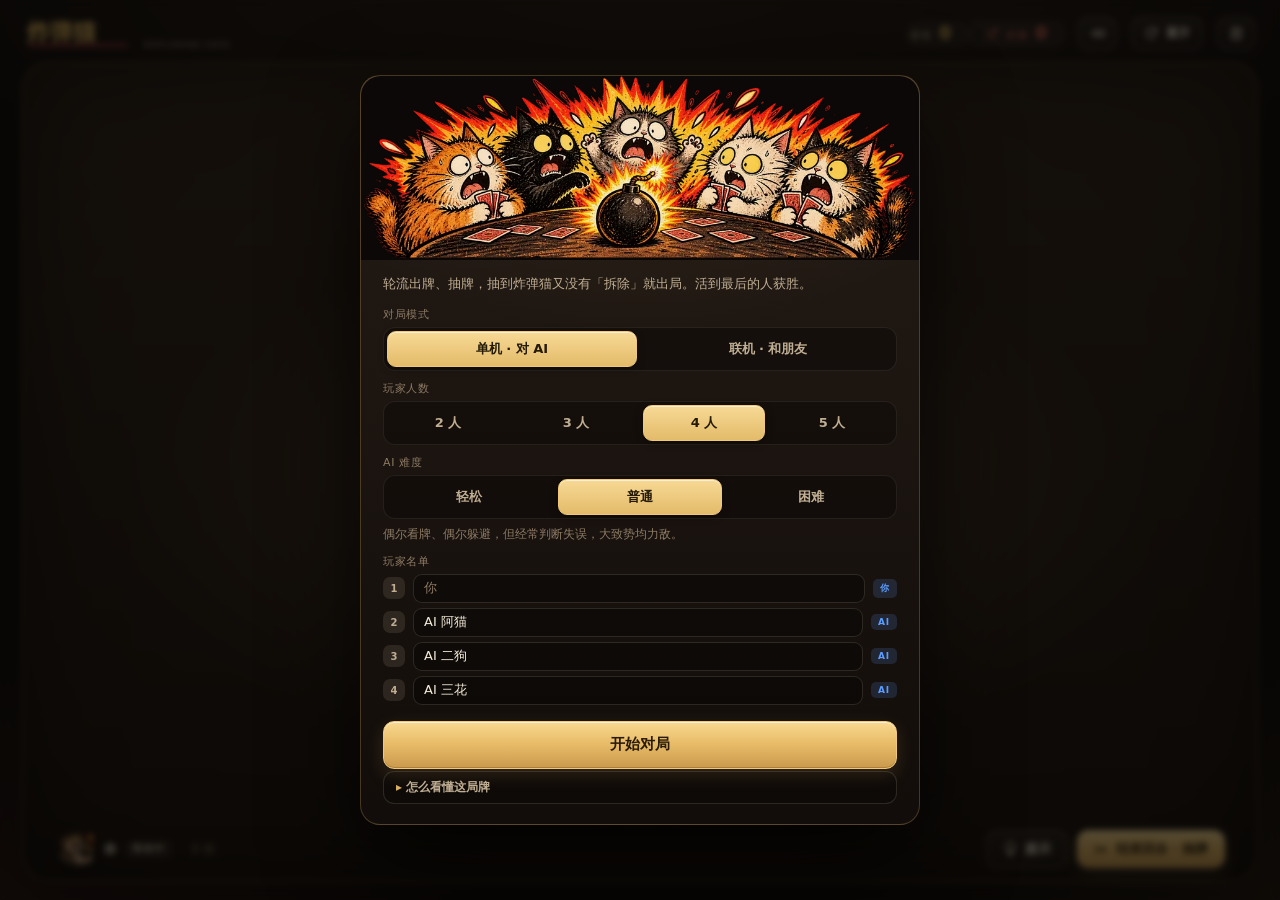
<file: index.html>
<!DOCTYPE html>
<html lang="zh-CN">
<head>
<meta charset="UTF-8">
<meta name="viewport" content="width=device-width, initial-scale=1.0, viewport-fit=cover">
<meta name="description" content="炸弹猫 · 单机版卡牌对战小游戏">
<title>炸弹猫 · 单机版</title>
<link rel="icon" type="image/png" sizes="32x32" href="assets/brand/favicon-32.png">
<link rel="apple-touch-icon" href="assets/brand/icon-180.png">
<link rel="stylesheet" href="styles/main.css">
</head>
<body>

<!-- ICON_SPRITE_START (由 tools/build-icons.js 生成，请勿手改) -->
<svg id="icon-sprite" width="0" height="0" aria-hidden="true" style="position:absolute">
  <symbol id="discard-empty" viewBox="0 0 74 100" fill="none" stroke="currentColor" stroke-width="2.2" stroke-linecap="round" stroke-linejoin="round"><rect x="2" y="2" width="70" height="96" rx="10" stroke-dasharray="5 5"/><path d="M15 70q8-20 22 0 14-20 22 0M23 53l-4-15 13 8M51 46l13-8-4 15M30 58h2m10 0h2"/></symbol>
  <symbol id="ic-bomb" viewBox="0 0 24 24" fill="none" stroke="currentColor" stroke-width="2.2" stroke-linecap="round" stroke-linejoin="round"><circle cx="11" cy="14" r="7"/><path d="M15 8l3-4 3 1M19 2v3M21 4l2-2"/></symbol>
  <symbol id="ic-close" viewBox="0 0 24 24" fill="none" stroke="currentColor" stroke-width="2.2" stroke-linecap="round" stroke-linejoin="round"><path d="M5 5l14 14M19 5L5 19"/></symbol>
  <symbol id="ic-endturn" viewBox="0 0 24 24" fill="none" stroke="currentColor" stroke-width="2.2" stroke-linecap="round" stroke-linejoin="round"><path d="M4 12h15M14 7l5 5-5 5M4 5v14"/></symbol>
  <symbol id="ic-hint" viewBox="0 0 24 24" fill="none" stroke="currentColor" stroke-width="2.2" stroke-linecap="round" stroke-linejoin="round"><path d="M9 18h6M10 21h4M8 14c-2-2-3-3-3-6a7 7 0 0 1 14 0c0 3-1 4-3 6l-1 2H9z"/></symbol>
  <symbol id="ic-log" viewBox="0 0 24 24" fill="none" stroke="currentColor" stroke-width="2.2" stroke-linecap="round" stroke-linejoin="round"><path d="M5 3h14v18H5zM9 8h6M9 12h6M9 16h4"/></symbol>
  <symbol id="ic-restart" viewBox="0 0 24 24" fill="none" stroke="currentColor" stroke-width="2.2" stroke-linecap="round" stroke-linejoin="round"><path d="M20 11a8 8 0 1 0-2 6M20 4v7h-7"/></symbol>
  <symbol id="ic-sound-off" viewBox="0 0 24 24" fill="none" stroke="currentColor" stroke-width="2.2" stroke-linecap="round" stroke-linejoin="round"><path d="M4 10h4l5-4v12l-5-4H4zM17 9l5 6M22 9l-5 6"/></symbol>
  <symbol id="ic-sound-on" viewBox="0 0 24 24" fill="none" stroke="currentColor" stroke-width="2.2" stroke-linecap="round" stroke-linejoin="round"><path d="M4 10h4l5-4v12l-5-4H4z"/><path d="M17 9c2 2 2 4 0 6M20 6c4 4 4 8 0 12"/></symbol>
</svg>
<!-- ICON_SPRITE_END -->


<div class="app">

  <!-- ============ 顶栏 ============ -->
  <header class="topbar">
    <div class="brand">
      <img class="brand-cn" src="assets/brand/logo-cn.svg" alt="炸弹猫">
      <img class="brand-en" src="assets/brand/logo-en.svg" alt="Exploding Cats">
    </div>
    <div class="spacer"></div>

    <div class="deck-info">
      <span class="stat"><span class="k">牌堆</span><b id="deckCount">0</b></span>
      <span class="stat bomb-mark" id="bombCount" title="本局牌堆里的炸弹猫总数"><svg class="ic" aria-hidden="true"><use href="#ic-bomb"></use></svg><span class="k">炸弹</span><b id="bombTotal">0</b></span>
    </div>

    <button class="btn icon" id="btnSound" title="音效开关"><svg class="ic" aria-hidden="true"><use href="#ic-sound-on"></use></svg></button>
    <button class="btn small icon-text" id="btnRestart" title="重开一局"><svg class="ic" aria-hidden="true"><use href="#ic-restart"></use></svg><span>重开</span></button>
    <!-- 手机端日志抽屉入口（桌面隐藏；桌面仍用右下角浮层日志面板） -->
    <button class="btn icon" id="btnLogDrawer" aria-label="对局日志" title="对局日志"><svg class="ic" aria-hidden="true"><use href="#ic-log"></use></svg></button>
  </header>

  <!-- ============ 牌桌 ============ -->
  <main class="table">

    <!-- 对手区 -->
    <section class="opponents" id="opponents"></section>

    <!-- 中央舞台 -->
    <section class="stage">
      <div class="round-chip" aria-label="回合"><span>第</span><b id="seedLabel">0</b><span>回合</span></div>

      <div class="piles">
        <!-- 牌堆 -->
        <div class="pile">
          <div class="pile-stack" id="pileStack">
            <div class="layer" style="transform:translate(3px,3px)"></div>
            <div class="layer" style="transform:translate(2px,2px)"></div>
            <div class="layer" style="transform:translate(1px,1px)"></div>
            <div class="layer">
              <span class="badge-num"></span>
            </div>
          </div>
          <span class="label">牌堆</span>
          <span class="draw-cue">点击抽牌</span>
        </div>

        <!-- 弃牌堆 -->
        <div class="pile">
          <div class="discard-top" id="discardTop">—</div>
          <span class="label">弃牌</span>
        </div>
      </div>

      <!-- 抽牌提示：抽到什么牌直接摊在台面上 -->
      <div class="draw-flash" id="drawFlash">
        <span class="label">你抽到了</span>
        <div class="card-slot" id="drawFlashCard"></div>
      </div>

      <div class="prompt" id="prompt">准备开始…</div>

      <!-- 否决回应条：上一张牌等待结算、且轮到你决定要不要打断时出现 -->
      <div class="nope-bar" id="nopeBar" role="dialog" aria-label="是否使用否决">
        <div class="nb-copy">
          <div class="nb-title" id="nopeTitle">有人打出了一张牌</div>
          <div class="nb-sub">
            <span id="nopeSub">要用否决打断吗？</span>
            <span class="nb-timer" id="nopeTimer"></span>
          </div>
        </div>
        <div class="nb-actions">
          <button class="btn small" type="button" id="btnNopePass">放过</button>
          <button class="btn danger small" type="button" id="btnNope">否决</button>
        </div>
      </div>

      <!-- 说明条（触摸端：选中手牌 / 弃牌堆顶 / 选目标）；桌面不显示 -->
      <div class="inspect" id="inspect">
        <span class="i-name"></span>
        <span class="i-text"></span>
        <button class="i-go" type="button" disabled>出牌</button>
        <button class="i-close" type="button" aria-label="关闭说明">×</button>
      </div>

      <!-- 「预测未来」浮层 -->
      <div class="peek-panel" id="peekPanel">
        <div class="title">预测未来 · 牌堆顶 3 张</div>
        <div class="cards" id="peekCards"></div>
        <div class="hint">点击任意处关闭</div>
      </div>

      <!-- 中央飘字 -->
      <div class="floater" id="floater"></div>
    </section>

    <!-- 手牌与操作 -->
    <section class="handzone">
      <div class="hand" id="hand"></div>
      <div class="actions">
        <div class="myplate" id="myPlate">
          <img class="plate-cat" src="assets/cats/cat-01.webp" alt="">
          <span class="nm">你</span>
          <span class="tag">等待中</span>
        </div>
        <span class="hand-count" id="handCount">0 张</span>
        <div class="action-btns">
          <button class="btn icon-text" id="btnHint"><svg class="ic" aria-hidden="true"><use href="#ic-hint"></use></svg><span>提示</span></button>
          <button class="btn primary icon-text" id="btnEnd"><svg class="ic" aria-hidden="true"><use href="#ic-endturn"></use></svg><span>结束回合 · 抽牌</span></button>
        </div>
      </div>

      <!-- 炸弹放回位置选择条（触摸 / 窄屏的放置状态）；桌面不显示 -->
      <div class="place-bar" id="placeBar">
        <div class="pb-title">炸弹放回哪里？</div>
        <div class="pb-grid">
          <button class="pb-slot" type="button" data-slot="1">第 1 张</button>
          <button class="pb-slot" type="button" data-slot="2">第 2 张</button>
          <button class="pb-slot" type="button" data-slot="3">第 3 张</button>
          <button class="pb-slot" type="button" data-slot="4">第 4 张</button>
          <button class="pb-slot" type="button" data-slot="5">第 5 张</button>
          <button class="pb-slot" type="button" data-slot="6">最底部</button>
        </div>
        <button class="pb-ok" type="button" disabled>请选择位置</button>
      </div>
    </section>

  </main>
</div>

<!-- ============ 日志面板（默认折叠，避免长期占据桌面） ============ -->
<aside class="logpanel hidden" id="logPanel">
  <div class="head">
    <span>对局日志</span>
    <span class="spacer"></span>
    <button id="btnLog" title="收起"><svg class="ic" aria-hidden="true"><use href="#ic-close"></use></svg></button>
  </div>
  <div class="loglist" id="logList"></div>
</aside>
<!-- 手机端日志抽屉的半透明遮罩（桌面不显示） -->
<div class="log-mask" id="logMask"></div>
<button class="btn log-toggle icon-text" id="btnLogToggle"><svg class="ic" aria-hidden="true"><use href="#ic-log"></use></svg><span>日志</span></button>

<!-- ============ 开局设置 ============ -->
<div class="modal-mask" id="modalSetup">
  <div class="modal">
    <div class="modal-hero">
      <img class="modal-banner" src="assets/art/banner.webp" alt="炸弹猫">
    </div>
    <p class="sub">轮流出牌、抽牌，抽到炸弹猫又没有「拆除」就出局。活到最后的人获胜。</p>

    <div class="field">
      <label>对局模式</label>
      <div class="segmented" id="setupMode" data-value="local">
        <button data-v="local" class="on">单机 · 对 AI</button>
        <button data-v="online">联机 · 和朋友</button>
      </div>
    </div>

    <div id="offlineFields">
      <div class="field">
        <label>玩家人数</label>
        <div class="segmented" id="setupPlayers" data-value="4">
          <button data-v="2">2 人</button>
          <button data-v="3">3 人</button>
          <button data-v="4" class="on">4 人</button>
          <button data-v="5">5 人</button>
        </div>
      </div>

      <div class="field">
        <label>AI 难度</label>
        <div class="segmented" id="setupDiff">
          <button data-v="easy">轻松</button>
          <button data-v="normal" class="on">普通</button>
          <button data-v="hard">困难</button>
        </div>
        <p class="diff-hint" id="diffHint">偶尔看牌、偶尔躲避，但经常判断失误，大致势均力敌。</p>
      </div>

      <div class="field">
        <label>玩家名单</label>
        <div class="names" id="names"></div>
      </div>
    </div>

    <!-- 联机：创建 / 加入 -->
    <div id="netPanel" style="display:none">
      <div class="field">
        <label>昵称</label>
        <input class="net-input" id="netName" type="text" maxLength="10" placeholder="你的名字">
      </div>
      <div class="field">
        <label>房间</label>
        <div class="net-actions">
          <button class="btn primary" id="btnCreateRoom">创建房间</button>
          <span class="net-or">或</span>
          <input class="net-input code" id="netCode" type="text" maxLength="4" placeholder="房间码" autocomplete="off">
          <button class="btn" id="btnJoinRoom">加入</button>
        </div>
        <p class="net-hint" id="netHint">需要先启动服务器：<code>node server/server.js</code></p>
      </div>
    </div>

    <!-- 联机：等待室（创建/加入成功后显示） -->
    <div id="lobbyPanel" style="display:none">
      <div class="lobby-code">房间码 <b id="lobbyCode" title="点击复制">----</b></div>
      <div class="lobby-players" id="lobbyPlayers"></div>
      <p class="net-hint">把房间码告诉朋友，他们在同一页面点「加入」即可。</p>
    </div>

    <div class="modal-actions" style="margin-top:16px">
      <button class="btn primary" id="btnStart" style="flex:1">开始对局</button>
    </div>

    <details class="rules">
      <summary>怎么看懂这局牌</summary>
      <div class="body">
        <b>回合流程</b>：出任意张牌 → 点击牌堆（或按空格）→ 必须抽 1 张。<br>
        <b>炸弹猫</b>：抽到它，手上有 <code>拆除</code> 就能活，否则出局。<br>
        <b>预测未来</b>：看牌堆顶 3 张，能提前知道要不要躲。<br>
        <b>攻击</b>：让下家连抽 2 张，是逼人送命的主力。<br>
        <b>跳过</b>：这回合不抽牌，风险高时的保命牌。<br>
        <b>求饶 / 帮忙</b>：从对手手里抢一张牌，但对方只剩 1 张时不能抢。<br>
        <b>否决</b>：取消刚打出的牌；别人也能再否决它，奇数次失效、偶数次照常生效。<br>
        <b>洗牌</b>：重洗牌堆，会把自己记住的顶牌信息一并洗掉。
      </div>
    </details>
  </div>
</div>

<!-- ============ 结算 ============ -->
<div class="modal-mask" id="modalResult">
  <div class="modal">
    <img class="result-art" id="resultArt" src="assets/art/win.webp" alt="">
    <div class="result-title win" id="resultTitle">你是最后的赢家！</div>
    <p class="result-sub" id="resultSub"></p>

    <div class="result-stats">
      <div class="stat"><div class="v" id="statTurns">0</div><div class="k">回合</div></div>
      <div class="stat"><div class="v" id="statPlayed">0</div><div class="k">出牌</div></div>
      <div class="stat"><div class="v" id="statTime">0s</div><div class="k">用时</div></div>
    </div>

    <div class="modal-actions">
      <button class="btn primary icon-text" id="btnAgain"><svg class="ic" aria-hidden="true"><use href="#ic-restart"></use></svg><span>再来一局</span></button>
    </div>
  </div>
</div>

<!-- 特效层 -->
<canvas id="fx"></canvas>
<div class="screen-flash" id="flash"></div>

<!-- ============ 脚本（按依赖顺序加载） ============ -->
<script src="src/core/cards.js"></script>
<script src="src/core/rng.js"></script>
<script src="src/core/engine.js"></script>
<script src="src/ai/ai.js"></script>
<script src="src/ui/audio.js"></script>
<script src="src/ui/view.js"></script>
<script src="src/net/net.js"></script>
<script src="src/main.js"></script>

</body>
</html>
</file>
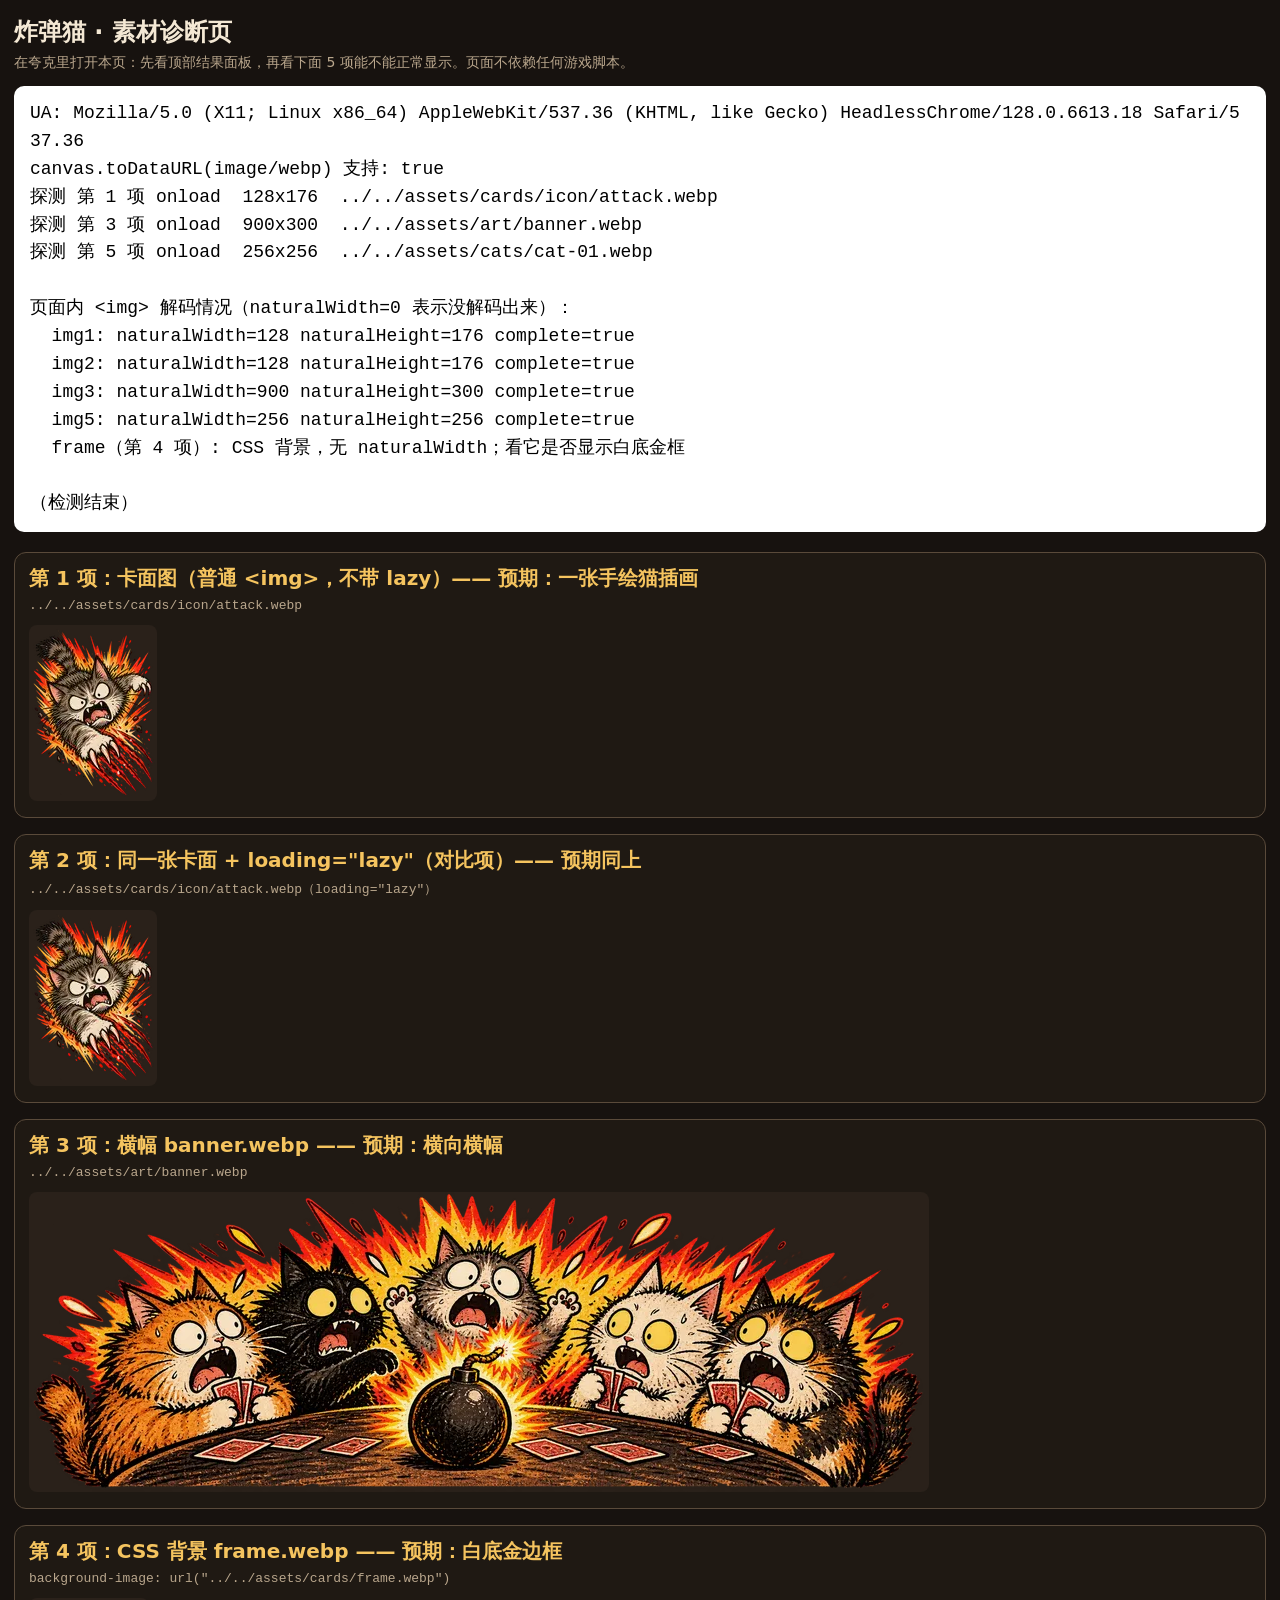
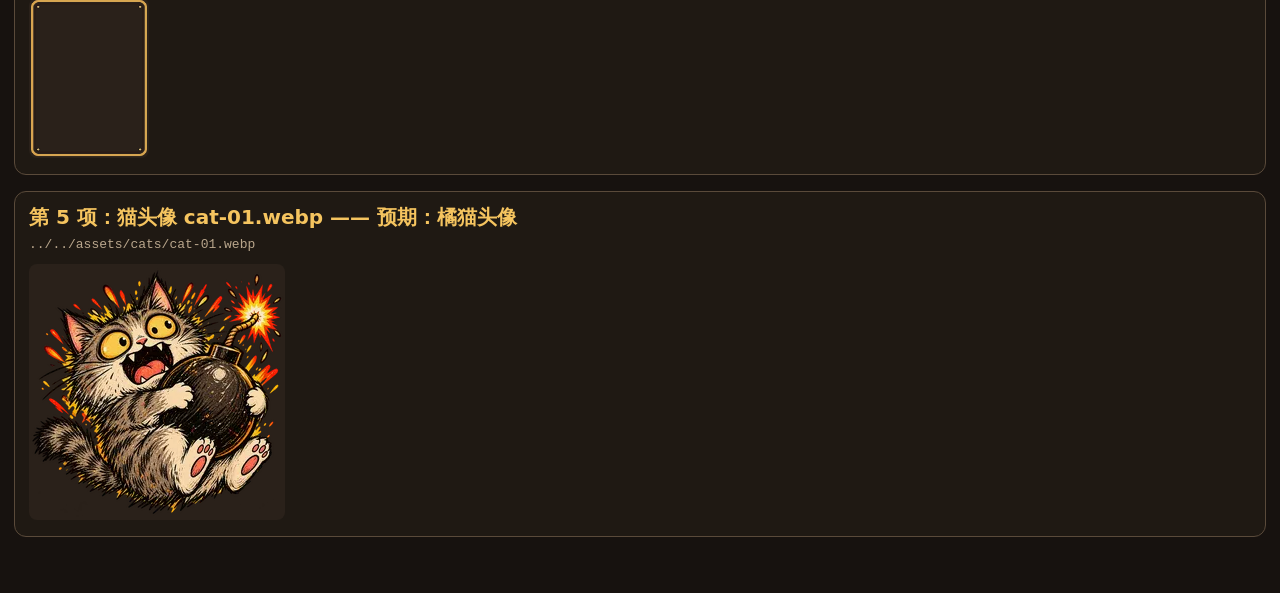
<file: tests/manual/asset-diag.html>
<!doctype html>
<html lang="zh-CN">
<head>
<meta charset="utf-8">
<meta name="viewport" content="width=device-width, initial-scale=1">
<title>炸弹猫 · 素材诊断</title>
<style>
  :root { color-scheme: dark; }
  * { box-sizing: border-box; }
  body {
    margin: 0;
    padding: 16px 14px 40px;
    background: #17120f;
    color: #f4e8d4;
    font-family: "Microsoft YaHei", "PingFang SC", system-ui, -apple-system, sans-serif;
  }
  h1 { font-size: 24px; margin: 0 0 6px; }
  .hint { font-size: 14px; color: #b9a68c; margin: 0 0 14px; }
  /* 结果面板：白底黑字、等宽、大字号，方便直接截图 */
  #panel {
    background: #fff;
    color: #000;
    font-family: Consolas, "Courier New", "Microsoft YaHei", monospace;
    font-size: 18px;
    line-height: 1.55;
    padding: 14px 16px;
    border-radius: 10px;
    white-space: pre-wrap;
    word-break: break-all;
    margin: 0 0 20px;
  }
  .item {
    border: 1px solid #5a4a3a;
    border-radius: 12px;
    padding: 12px 14px 16px;
    margin: 0 0 16px;
    background: #1f1913;
  }
  .item h2 {
    font-size: 20px;
    font-weight: 900;
    line-height: 1.35;
    margin: 0 0 6px;
    color: #f5c45f;
  }
  .item .url { font-size: 13px; color: #b9a68c; font-family: Consolas, monospace; margin: 0 0 12px; }
  .item img { display: block; max-width: 100%; background: #2a211a; border-radius: 8px; }
  #frame {
    width: 120px;
    height: 160px;
    background-image: url("../../assets/cards/frame.webp");
    background-size: 100% 100%;
    background-repeat: no-repeat;
    background-color: #2a211a;
    border-radius: 8px;
  }
</style>
</head>
<body>

<h1>炸弹猫 · 素材诊断页</h1>
<p class="hint">在夸克里打开本页：先看顶部结果面板，再看下面 5 项能不能正常显示。页面不依赖任何游戏脚本。</p>

<div id="panel">检测中…</div>

<section class="item">
  <h2>第 1 项：卡面图（普通 &lt;img&gt;，不带 lazy）—— 预期：一张手绘猫插画</h2>
  <p class="url">../../assets/cards/icon/attack.webp</p>
  <img id="img1" src="../../assets/cards/icon/attack.webp" alt="攻击">
</section>

<section class="item">
  <h2>第 2 项：同一张卡面 + loading="lazy"（对比项）—— 预期同上</h2>
  <p class="url">../../assets/cards/icon/attack.webp（loading="lazy"）</p>
  <img id="img2" src="../../assets/cards/icon/attack.webp" loading="lazy" alt="攻击（lazy）">
</section>

<section class="item">
  <h2>第 3 项：横幅 banner.webp —— 预期：横向横幅</h2>
  <p class="url">../../assets/art/banner.webp</p>
  <img id="img3" src="../../assets/art/banner.webp" alt="banner">
</section>

<section class="item">
  <h2>第 4 项：CSS 背景 frame.webp —— 预期：白底金边框</h2>
  <p class="url">background-image: url("../../assets/cards/frame.webp")</p>
  <div id="frame"></div>
</section>

<section class="item">
  <h2>第 5 项：猫头像 cat-01.webp —— 预期：橘猫头像</h2>
  <p class="url">../../assets/cats/cat-01.webp</p>
  <img id="img5" src="../../assets/cats/cat-01.webp" alt="cat-01">
</section>

<script>
(function () {
  'use strict';
  var panel = document.getElementById('panel');
  var lines = [];
  function log(s) {
    lines.push(s);
    panel.textContent = lines.join('\n');
  }

  /* 1) 浏览器信息 */
  log('UA: ' + navigator.userAgent);

  /* 2) WebP 解码能力（canvas 导出是否以 data:image/webp 开头） */
  var webp = 'unknown';
  try {
    var c = document.createElement('canvas');
    c.width = 2;
    c.height = 2;
    webp = String(c.toDataURL('image/webp')).indexOf('data:image/webp') === 0;
  } catch (e) {
    webp = 'ERR: ' + e.message;
  }
  log('canvas.toDataURL(image/webp) 支持: ' + webp);

  /* 3) 依次用 new Image() 探测第 1 / 3 / 5 项的 URL */
  var probes = [
    ['第 1 项', '../../assets/cards/icon/attack.webp'],
    ['第 3 项', '../../assets/art/banner.webp'],
    ['第 5 项', '../../assets/cats/cat-01.webp']
  ];
  var idx = 0;

  function dumpImgs() {
    log('');
    log('页面内 <img> 解码情况（naturalWidth=0 表示没解码出来）：');
    ['img1', 'img2', 'img3', 'img5'].forEach(function (id) {
      var el = document.getElementById(id);
      if (!el) return;
      log('  ' + id + ': naturalWidth=' + el.naturalWidth +
          ' naturalHeight=' + el.naturalHeight +
          ' complete=' + el.complete);
    });
    log('  frame（第 4 项）: CSS 背景，无 naturalWidth；看它是否显示白底金框');
    log('');
    log('（检测结束）');
  }

  function nextProbe() {
    if (idx >= probes.length) {
      setTimeout(dumpImgs, 800);
      return;
    }
    var pair = probes[idx++];
    var im = new Image();
    im.onload = function () {
      log('探测 ' + pair[0] + ' onload  ' + im.naturalWidth + 'x' + im.naturalHeight + '  ' + pair[1]);
      nextProbe();
    };
    im.onerror = function () {
      log('探测 ' + pair[0] + ' onerror  ' + pair[1]);
      nextProbe();
    };
    im.src = pair[1];
  }

  nextProbe();
})();
</script>

</body>
</html>
</file>
<file: styles/main.css>
/* 跨文档 View Transitions：从 zz26max.github.io 主站（zz-works）跳进来时整页淡换。
   跨文档过渡要求两侧文档都声明 —— 主站与另外两个小玩意仓库也带同一条。
   不支持的浏览器自动回落成普通跳转。 */
@view-transition {
  navigation: auto;
}
@media (prefers-reduced-motion: reduce) {
  ::view-transition-group(*),
  ::view-transition-image-pair(*),
  ::view-transition-old(*),
  ::view-transition-new(*) {
    animation: none !important;
  }
}

/* ==========================================================================
   炸弹猫 · 样式
   美术基调：复古手绘漫画 —— 米白纸面 + 粗黑墨线 + 金黄 + 暖赤 + 深紫。
   桌面仍然是深色木质牌桌，靠卡牌与插画的浅色纸面形成对比。
   所有插画素材来自 assets/，由 cards.js / view.js 引用。
   ========================================================================== */

:root {
  /* 底色与层次（深桌） */
  --bg: #0e0b09;
  --felt: #1f1712;          /* 牌桌毛毡 */
  --panel: rgba(255, 240, 208, .055);
  --panel-2: rgba(255, 240, 208, .10);
  --line: rgba(255, 240, 208, .13);
  --line-2: rgba(255, 240, 208, .22);

  /* 文字 */
  --txt: #f6ecda;
  --dim: #c0ae93;
  --faint: #8d7b64;

  /* 纸面与墨色（卡牌用） */
  --paper: #fdf6e8;
  --paper-2: #f6ead2;
  --ink: #1d1414;
  --ink-soft: #4a3a30;

  /* 强调色（取自插画） */
  --gold: #d9b061;
  --gold-2: #f5c45f;
  --gold-3: #ffe4ab;
  --red: #e5484d;
  --red-2: #f2705f;
  --deep-red: #7e1b20;
  --orange: #f19135;
  --green: #4faa72;
  --blue: #5b9dff;
  --purple: #3a2c52;        /* 卡背的深紫 */

  /* 卡牌：桌面端放大，保证插画与卡名可读 */
  --card-w: 118px;
  --card-h: 165px;
  --card-radius: 10px;

  --radius: 16px;
  --shadow: 0 30px 80px rgba(0, 0, 0, .6);
  --shadow-card: 0 10px 24px rgba(0, 0, 0, .52), 0 1px 0 rgba(255, 255, 255, .45) inset;

  /* 交互提示（点击牌堆抽牌 / 该你了脉冲）—— 设计规范数值，改这里即可 */
  --draw-glow-color: rgba(245, 196, 95, .60);   /* 呼吸光晕颜色 */
  --draw-glow-blur: 22px;                       /* 光晕扩散半径 */
  --draw-glow-spread: 1px;                      /* 光晕外扩 */
  --draw-glow-dur: 1.8s;                        /* 呼吸周期 */
  --draw-hover-lift: -5px;                      /* hover 轻微抬升 */
  --turn-pulse-dur: .62s;                       /* 「该你了」脉冲时长（JS 兜底 900ms） */
  --card-press-scale: .95;                      /* 卡牌按压缩放 */
}

* { box-sizing: border-box; -webkit-tap-highlight-color: transparent; }

html, body { height: 100%; overscroll-behavior: none; }

body {
  margin: 0;
  background:
    radial-gradient(1200px 680px at 50% -12%, #2c2119 0%, transparent 62%),
    radial-gradient(760px 520px at 6% 106%, #2a1512 0%, transparent 58%),
    radial-gradient(700px 480px at 96% 102%, #221910 0%, transparent 55%),
    var(--bg);
  color: var(--txt);
  font-family: "Segoe UI", "PingFang SC", "Microsoft YaHei", system-ui, -apple-system, sans-serif;
  overflow: hidden;
  user-select: none;
}

/* ==========================================================================
   布局骨架
   ========================================================================== */

.app {
  position: relative;
  height: 100vh;
  height: 100dvh;
  display: grid;
  grid-template-rows: auto minmax(0, 1fr);
  max-width: 1440px;
  margin: 0 auto;
  padding: 10px 22px 18px;
  gap: 0;
  overflow: hidden;
  /* 去掉双击缩放与点击延迟，但保留双指缩放（不要动 viewport 禁缩放） */
  touch-action: manipulation;
}

/* ---------- 顶栏 ---------- */
.topbar {
  display: flex;
  align-items: center;
  gap: 14px;
  padding: 7px 2px 12px;
}

.brand {
  display: flex;
  align-items: baseline;
  gap: 9px;
  flex: none;
}

.brand h1 {
  margin: 0;
  font-size: 17px;
  letter-spacing: .06em;
  font-weight: 800;
  background: linear-gradient(92deg, var(--gold-2), var(--gold) 50%, #b07d3a);
  -webkit-background-clip: text;
  background-clip: text;
  color: transparent;
}

.brand .sub {
  font-size: 10px;
  letter-spacing: .22em;
  color: var(--faint);
  text-transform: uppercase;
}

/* 品牌 logo：中文主标 + 英文副标，都用素材 SVG */
.brand-cn { height: 33px; width: auto; display: block; }
.brand-en { height: 12px; width: auto; display: block; opacity: .62; margin-top: 1px; }

.topbar .spacer { flex: 1; }

/* 顶栏计分牌：标签小、数字大，靠字级而不是边框建立层级 */
.deck-info {
  display: flex;
  align-items: stretch;
  gap: 0;
  padding: 0;
  font-size: 12px;
  color: var(--dim);
  white-space: nowrap;
}

.deck-info > span {
  display: inline-flex;
  align-items: baseline;
  gap: 7px;
  padding: 2px 16px;
  border-left: 1px solid var(--line);
}

.deck-info > span:first-child { border-left: 0; padding-left: 4px; }

.deck-info .k {
  font-size: 10px;
  font-weight: 600;
  letter-spacing: .14em;
  color: var(--faint);
}

.deck-info b {
  color: var(--gold-2);
  font-size: 17px;
  font-weight: 800;
  font-variant-numeric: tabular-nums;
  line-height: 1;
}

/* 炸弹计数：图标来自 sprite，跟随文字色 */
.deck-info .bomb-mark { color: var(--red-2); }
.deck-info .bomb-mark .ic { width: 14px; height: 14px; align-self: center; }
.deck-info .bomb-mark .k { color: rgba(242, 112, 95, .7); }
.deck-info .bomb-mark b { color: var(--red-2); }

/* ---------- 图标：内联 SVG sprite，直接用 currentColor 上色 ---------- */
.ic {
  display: inline-block;
  width: 15px;
  height: 15px;
  flex: none;
  color: inherit;
  stroke: currentColor;
  fill: none;
  overflow: visible;
  vertical-align: -2px;
}

/* 带图标的按钮：图标与文字并排 */
.btn.icon-text {
  display: inline-flex;
  align-items: center;
  gap: 7px;
}

/* ==========================================================================
   按钮
   --------------------------------------------------------------------------
   一套两档：默认是「桌面上的暗木按钮」，primary 是「金色筹码」。
   细边框 + 顶部微高光表达厚度，不使用玻璃拟态与大阴影。
   ========================================================================== */

.btn {
  appearance: none;
  border: 1px solid var(--line-2);
  background: linear-gradient(180deg, rgba(255, 244, 220, .07), rgba(255, 244, 220, .028));
  color: var(--txt);
  font: inherit;
  font-size: 13px;
  font-weight: 650;
  padding: 9px 16px;
  border-radius: 11px;
  cursor: pointer;
  box-shadow: inset 0 1px 0 rgba(255, 255, 255, .055);
  transition: transform .12s ease, background .16s ease, border-color .16s ease, color .16s ease, opacity .16s ease;
  white-space: nowrap;
}

/* hover 只在真正有 hover 的设备生效（手机点过后不会一直保持抬起态；桌面恒真） */
@media (hover: hover) {
  .btn:hover:not(:disabled) {
    background: linear-gradient(180deg, rgba(255, 244, 220, .11), rgba(255, 244, 220, .05));
    border-color: rgba(217, 176, 97, .55);
    color: var(--gold-3);
    transform: translateY(-1px);
  }
}
.btn:active:not(:disabled) { transform: translateY(0) scale(.98); }
.btn:disabled { opacity: .35; cursor: not-allowed; }

.btn.primary {
  background: linear-gradient(180deg, #f9d98f 0%, #e7bb68 48%, #ca9a4d 100%);
  border-color: #f0c878;
  color: #2a1b06;
  font-weight: 800;
  box-shadow:
    inset 0 1px 0 rgba(255, 255, 255, .6),
    inset 0 -1px 0 rgba(120, 72, 12, .35),
    0 6px 18px rgba(217, 176, 97, .16);
}
@media (hover: hover) {
  .btn.primary:hover:not(:disabled) {
    background: linear-gradient(180deg, #ffe8b4 0%, #f4ca77 48%, #d6a557 100%);
    color: #241705;
  }
}

.btn.danger {
  background: linear-gradient(180deg, var(--red-2), var(--red));
  border-color: var(--red);
  color: #2a0608;
}

.btn.ghost { background: transparent; }
.btn.small { padding: 7px 12px; font-size: 12px; }
.btn.icon { padding: 8px 11px; font-size: 14px; line-height: 1; border-radius: 11px; }

/* ==========================================================================
   牌桌
   ========================================================================== */

.table {
  position: relative;
  display: grid;
  /* 对手区自适应，舞台吃掉剩余空间且可收缩，手牌区固定高度不被挤压 */
  grid-template-rows: auto minmax(0, 1fr) auto;
  gap: 0;
  min-height: 0;
  padding: 12px 30px 10px;
  border-radius: 28px;
  border: 1px solid rgba(245, 196, 95, .2);
  /* 一整块连续的毛毡桌面：中央被灯照暖，边缘收暗；felt 只做纹理，亮度由渐变给 */
  background:
    radial-gradient(58% 46% at 50% 54%, rgba(255, 198, 118, .22) 0%, rgba(255, 198, 118, .07) 46%, rgba(255, 198, 118, 0) 72%),
    linear-gradient(180deg, #35271b 0%, #241a12 54%, #18110c 100%),
    url("../assets/table/felt.webp") center / 512px 512px,
    #1a120e;
  background-blend-mode: screen, normal, overlay;
  box-shadow:
    inset 0 1px 0 rgba(255, 236, 200, .1),
    inset 0 0 90px rgba(0, 0, 0, .55),
    0 30px 80px rgba(0, 0, 0, .55);
  isolation: isolate;
}

/* 桌面暗角：只压边缘，不压卡面 */
.table::before {
  content: "";
  position: absolute;
  inset: 0;
  border-radius: inherit;
  background: url("../assets/table/vignette.webp") center / 100% 100% no-repeat;
  opacity: .34;
  mix-blend-mode: multiply;
  pointer-events: none;
  z-index: 0;
}

.table > * { position: relative; z-index: 1; }

/* ---------- 对手席：沿桌子远端落座，无面板 ---------- */
.opponents {
  display: flex;
  flex-wrap: wrap;
  justify-content: center;
  align-items: flex-start;
  gap: 0 10px;
  padding: 2px 0 2px;
}

.opponent {
  position: relative;
  display: flex;
  flex-direction: column;
  align-items: center;
  min-width: 112px;
  max-width: 156px;
  padding: 6px 14px 5px;
  border: 0;
  border-radius: 18px;
  background: none;
  transition: background .25s ease, transform .25s ease, opacity .3s ease, filter .3s ease;
}

/* 当前回合：一束落在座位上的暖光 + 名字下的金线，取代整块描边面板 */
.opponent.active {
  background: radial-gradient(62% 66% at 50% 24%, rgba(245, 196, 95, .15), rgba(245, 196, 95, 0) 72%);
  transform: translateY(-2px);
}
.opponent.active::after {
  content: "";
  position: absolute;
  left: 50%;
  bottom: 3px;
  width: 38px;
  height: 2px;
  translate: -50% 0;
  border-radius: 2px;
  background: linear-gradient(90deg, transparent, var(--gold-2), transparent);
  box-shadow: 0 0 10px rgba(245, 196, 95, .65);
}

/* 可选目标：头像外圈红色脉冲，提示「点我」 */
.opponent.targetable { cursor: pointer; }
.opponent.targetable .opp-avatar {
  border-radius: 50%;
  animation: targetPulse 1.4s ease-in-out infinite;
}
.opponent.targetable .opp-head .nm { color: var(--red-2); }
@media (hover: hover) {
  .opponent.targetable:hover {
    background: radial-gradient(62% 66% at 50% 24%, rgba(229, 72, 77, .16), rgba(229, 72, 77, 0) 72%);
    transform: translateY(-3px);
  }
}
@keyframes targetPulse {
  0%, 100% { box-shadow: 0 0 0 0 rgba(229,72,77,.45); }
  50%      { box-shadow: 0 0 0 8px rgba(229,72,77,0); }
}

.opponent.dead {
  opacity: .42;
  filter: grayscale(.75);
}
/* 出局贴纸：素材 SVG 直接盖在头像上，不再用伪元素写字 */
.opponent.dead::after { content: none; }

/* 出局的瞬间：向后倒下 + 褪色（活→死的那一次渲染由 view.js 挂 .dying） */
.opponent.dying { animation: oppFall .62s cubic-bezier(.35,.6,.3,1) both; }
@keyframes oppFall {
  0%   { transform: translateY(0) rotate(0)    scale(1);   opacity: 1;   filter: none; }
  100% { transform: translateY(7px) rotate(-7deg) scale(.94); opacity: .45; filter: grayscale(.7); }
}

.opp-avatar {
  position: relative;
  width: 60px;
  height: 60px;
  margin: 0 auto 1px;
  display: grid;
  place-items: center;
  flex: none;
  transition: filter .3s ease;
}

.opp-avatar .cat {
  width: 52px;
  height: 52px;
  object-fit: contain;
  -webkit-user-drag: none;
  filter: drop-shadow(0 4px 8px rgba(0,0,0,.55));
}

/* 金色描边圈（素材 cats/frame.svg） */
.opp-avatar::before {
  content: "";
  position: absolute;
  inset: 0;
  background: url("../assets/cats/frame.svg") center/contain no-repeat;
  opacity: .42;
  pointer-events: none;
  transition: opacity .25s ease;
}
.opponent.active .opp-avatar::before { opacity: 1; }
.opponent.active .opp-avatar .cat { filter: drop-shadow(0 0 12px rgba(245,196,95,.6)); }

.opp-avatar .out-sticker {
  position: absolute;
  inset: 0;
  width: 100%;
  height: 100%;
  object-fit: contain;
  transform: rotate(-12deg) scale(1.15);
}

.opponent.hit { animation: hitShake .5s ease; }
@keyframes hitShake {
  0%, 100% { transform: translateX(0); }
  20% { transform: translateX(-8px); }
  45% { transform: translateX(7px); }
  70% { transform: translateX(-4px); }
}

/* 被炸弹击中 */
.opponent.blasted { animation: blast .7s ease; }
@keyframes blast {
  0%   { box-shadow: 0 0 0 0 rgba(255,120,80,.9); background: rgba(255,90,60,.4); }
  100% { box-shadow: 0 0 0 26px rgba(255,120,80,0); background: transparent; }
}

.opp-head {
  display: flex;
  align-items: center;
  justify-content: center;
  gap: 6px;
  margin-bottom: 1px;
  max-width: 100%;
  min-width: 0;
}

.opp-head .dot {
  width: 8px;
  height: 8px;
  border-radius: 50%;
  background: currentColor;
  box-shadow: 0 0 9px currentColor;
  flex: none;
}

.opp-head .nm {
  font-size: 13px;
  font-weight: 700;
  white-space: nowrap;
  overflow: hidden;
  text-overflow: ellipsis;
  color: var(--txt);
  transition: color .25s ease;
}

.opp-head .badge {
  font-size: 9px;
  letter-spacing: .1em;
  color: var(--faint);
  font-weight: 700;
  flex: none;
  transition: color .25s ease;
}
.opp-head .badge:empty { display: none; }

.opponent.active .opp-head .nm { color: var(--gold-3); }
.opponent.active .opp-head .badge { color: var(--gold); }
.opponent.thinking .opp-head .badge {
  color: var(--gold-2);
  animation: thinkBlink 1.1s ease-in-out infinite;
}
@keyframes thinkBlink {
  0%, 100% { opacity: .45; }
  50%      { opacity: 1; }
}

/* 对手手牌：真实卡背交叠排列，模拟握牌 */
.opp-hand {
  display: flex;
  align-items: center;
  justify-content: center;
  min-height: 31px;
  margin-top: 2px;
  padding-left: 2px;
}

.card-back.mini {
  width: 22px;
  height: 31px;
  border-radius: 4px;
  object-fit: cover;
  flex: none;
  /* 深紫卡背在深色桌面上会糊成一团：提亮 + 亮描边把每张背的轮廓分开 */
  filter: brightness(1.18);
  outline: 1px solid rgba(255, 240, 208, .3);
  outline-offset: -1px;
  box-shadow: 0 2px 6px rgba(0,0,0,.55);
  -webkit-user-drag: none;
  transform-origin: 50% 100%;
}
.card-back.mini:first-child { rotate: -3deg; }
.card-back.mini:last-of-type { rotate: 3deg; }

/* 相邻牌负边距形成扇形叠放，既省地方又能一眼数出张数 */
.card-back.mini + .card-back.mini { margin-left: -9px; }

.opp-hand .count {
  font-size: 11px;
  color: var(--dim);
  font-variant-numeric: tabular-nums;
  margin-left: 8px;
  flex: none;
}

/* 攻击标记：红底数字，贴在头像右上角 */
.opponent .under-attack {
  position: absolute;
  top: 2px;
  right: calc(50% - 36px);
  width: 21px;
  height: 21px;
  display: grid;
  place-items: center;
  border-radius: 50%;
  background: var(--red);
  border: 1px solid rgba(255, 236, 200, .5);
  color: #fff;
  font-size: 10.5px;
  font-weight: 900;
  line-height: 1;
  box-shadow: 0 3px 10px rgba(0,0,0,.55), 0 0 12px rgba(229,72,77,.55);
  animation: bob .9s ease-in-out infinite;
}
@keyframes bob { 0%,100% { transform: translateY(0); } 50% { transform: translateY(-3px); } }

/* ---------- 中央舞台 ---------- */
.stage {
  position: relative;
  display: flex;
  flex-direction: column;
  align-items: center;
  justify-content: center;
  gap: 22px;
  min-height: 0;
}

/* 中央的一池灯光：把视线收在牌堆与弃牌之间 */
.stage::before {
  content: "";
  position: absolute;
  left: 50%;
  top: 52%;
  width: min(680px, 76%);
  aspect-ratio: 1.7;
  transform: translate(-50%, -50%);
  border-radius: 50%;
  background: radial-gradient(closest-side, rgba(255, 214, 150, .1), rgba(255, 214, 150, .03) 58%, transparent 78%);
  pointer-events: none;
}

/* 桌面上的猫徽记水印 */
.stage::after {
  content: "";
  position: absolute;
  left: 50%;
  top: 50%;
  width: 300px;
  height: 300px;
  transform: translate(-50%, -50%);
  background: url("../assets/table/emblem.svg") center / contain no-repeat;
  opacity: .05;
  pointer-events: none;
}

/* 回合读数：舞台顶端的细字，不做药丸 */
.round-chip {
  position: absolute;
  top: 6px;
  left: 50%;
  transform: translateX(-50%);
  display: flex;
  align-items: baseline;
  gap: 5px;
  font-size: 10.5px;
  letter-spacing: .26em;
  color: var(--faint);
  white-space: nowrap;
  pointer-events: none;
  transition: opacity .18s ease;
}
.round-chip b {
  font-size: 13px;
  font-weight: 800;
  letter-spacing: .04em;
  color: var(--gold);
  font-variant-numeric: tabular-nums;
}

/* 弃牌堆 / 牌堆可视化 */
.piles {
  display: flex;
  align-items: flex-end;
  justify-content: center;
  gap: 70px;
  position: relative;
  z-index: 2;
}

.pile {
  position: relative;
  display: flex;
  flex-direction: column;
  align-items: center;
  gap: 8px;
}

.pile .label {
  font-size: 10px;
  letter-spacing: .2em;
  color: var(--faint);
}

.pile-stack {
  position: relative;
  width: calc(var(--card-w) * .94);
  height: calc(var(--card-h) * .94);
  /* hover 抬升与按压缩放走独立变换属性，不碰 transform（transform 留给 .bump / .pulse 动画） */
  transition: translate .16s ease, scale .12s ease;
}

/* 牌堆：多层错位的真实卡背 */
.pile-stack .layer {
  position: absolute;
  inset: 0;
  border-radius: 10px;
  background: url("../assets/cards/back.webp") center / 100% 100% no-repeat;
  box-shadow: 0 2px 8px rgba(0,0,0,.5);
}

.pile-stack .badge-num {
  position: absolute;
  inset: 0;
  display: grid;
  place-items: center;
  font-size: 26px;
  font-weight: 900;
  color: var(--gold-2);
  text-shadow: 0 2px 0 rgba(0,0,0,.9), 0 0 14px rgba(0,0,0,.95);
  font-variant-numeric: tabular-nums;
}

/* 「点击抽牌 / 结束回合」：只在牌堆可点的那一回合出现，跟着金色呼吸光一起提示入口。
   跳过/攻击后本回合抽牌数为 0，文案由 setPileDrawable 改成「结束回合」。
   绝对定位、不进流：否则牌堆这一列会比弃牌多出一行高，
   两个「牌堆 / 弃牌」标签在 flex-end 下永远错开一截。 */
.draw-cue {
  position: absolute;
  top: calc(100% + 2px);
  left: 50%;
  translate: -50% 0;
  font-size: 10px;
  letter-spacing: .18em;
  color: var(--gold-2);
  opacity: 0;
  transition: opacity .2s ease;
  white-space: nowrap;
  pointer-events: none;
}
.pile-stack.can-draw + .label + .draw-cue {
  opacity: 1;
  animation: cuePulse 1.8s ease-in-out infinite;
}
@keyframes cuePulse {
  0%, 100% { opacity: .55; }
  50%      { opacity: 1; }
}

/* ---------- 牌堆可点：点一下直接抽牌 ---------- */
/* 光晕画在 ::after 上，只动 opacity / transform，不碰尺寸与位置。
   色值、扩散、周期都来自 :root 的 --draw-* 变量。 */
.pile-stack::after {
  content: "";
  position: absolute;
  inset: -5px;
  border-radius: 11px;
  box-shadow: 0 0 var(--draw-glow-blur) var(--draw-glow-spread) var(--draw-glow-color);
  opacity: 0;
  pointer-events: none;
  transform: scale(.96);
  transition: opacity .2s ease, transform .2s ease;
  z-index: 3;
}

.pile-stack.can-draw { cursor: pointer; }

/* 延迟 .62s 起播：等「该你了」脉冲先播完，两个提示不叠在一起。
   backwards：延迟期间就按 0% 的暗态显示，避免先常亮再突然掉到 .35 的台阶。 */
.pile-stack.can-draw::after {
  opacity: 1;
  animation: drawGlow var(--draw-glow-dur) cubic-bezier(.45, 0, .55, 1) .62s infinite backwards;
}

/* hover：暂停呼吸、常亮；用独立属性 translate，别和 .bump/.pulse 的 transform 打架 */
@media (hover: hover) {
  .pile-stack.can-draw:hover { translate: 0 var(--draw-hover-lift); }
  .pile-stack.can-draw:hover::after { animation: none; opacity: 1; }
}

/* 按压反馈同样用独立属性 scale */
.pile-stack.can-draw:active { scale: .97; }

@keyframes drawGlow {
  0%, 100% { opacity: .35; transform: scale(.98); }
  50%      { opacity: .95; transform: scale(1.03); }
}

/* ---------- 放炸弹预览：插入位置的横线 + 文案 ---------- */
/* 只做视觉，pointer-events:none 不参与命中；显隐直接切换，无动画（reduced-motion 也安全） */
.place-marker {
  position: absolute;
  left: -10%;
  width: 120%;
  height: 3px;
  margin-top: -1.5px;          /* 让横线以指针高度为中心 */
  background: var(--gold);
  box-shadow: 0 0 10px rgba(245,196,95,.9);
  border-radius: 2px;
  pointer-events: none;
  z-index: 4;
  display: none;
}
.place-marker.show { display: block; }

.place-label {
  position: absolute;
  right: calc(100% + 8px);
  transform: translateY(-50%);
  padding: 2px 6px;
  border-radius: 5px;
  border: 1px solid rgba(217,176,97,.4);
  background: rgba(0,0,0,.72);
  color: var(--gold-2);
  font-size: 10px;
  font-weight: 700;
  line-height: 1.4;
  white-space: nowrap;
  pointer-events: none;
  z-index: 4;
  display: none;
}
.place-label.show { display: block; }

/* 弃牌堆顶牌：同样套上卡框，读起来才像一张牌 */
.discard-top {
  position: relative;
  width: calc(var(--card-w) * .94);
  height: calc(var(--card-h) * .94);
  border-radius: 10px;
  display: grid;
  place-items: center;
  overflow: hidden;
}
.discard-top img {
  width: 100%;
  height: 100%;
  object-fit: contain;
  display: block;
}
.discard-top.has-card {
  background:
    url("../assets/cards/frame.webp") center / 100% 100% no-repeat,
    var(--paper);
  filter: drop-shadow(0 4px 12px rgba(0,0,0,.55));
}
.discard-top .empty-mark { opacity: .38; width: 64%; height: 64%; }

/* ---------- 抽牌反馈 ---------- */

/* 12 帧手绘爆炸：6 列 × 2 行，每帧 512×512 */
.boom-sprite {
  position: fixed;
  transform: translate(-50%, -50%);
  background-image: url("../assets/fx/boom-sheet.webp");
  background-repeat: no-repeat;
  background-size: 600% 200%;
  pointer-events: none;
  z-index: 89;
  animation: boomFrames .72s steps(1, end) forwards;
  filter: drop-shadow(0 0 18px rgba(241,145,53,.5));
}
@keyframes boomFrames {
  0%    { background-position:   0%   0%; opacity: .5; transform: translate(-50%,-50%) scale(.55); }
  8.33% { background-position:  20%   0%; opacity: 1;  transform: translate(-50%,-50%) scale(.72); }
  16.7% { background-position:  40%   0%; transform: translate(-50%,-50%) scale(.88); }
  25%   { background-position:  60%   0%; transform: translate(-50%,-50%) scale(1); }
  33.3% { background-position:  80%   0%; transform: translate(-50%,-50%) scale(1.1); }
  41.7% { background-position: 100%   0%; transform: translate(-50%,-50%) scale(1.16); }
  50%   { background-position:   0% 100%; transform: translate(-50%,-50%) scale(1.2); }
  58.3% { background-position:  20% 100%; opacity: 1; transform: translate(-50%,-50%) scale(1.24); }
  66.7% { background-position:  40% 100%; transform: translate(-50%,-50%) scale(1.28); }
  75%   { background-position:  60% 100%; opacity: .9;  transform: translate(-50%,-50%) scale(1.32); }
  83.3% { background-position:  80% 100%; opacity: .65; transform: translate(-50%,-50%) scale(1.36); }
  91.7% { background-position: 100% 100%; opacity: .35; transform: translate(-50%,-50%) scale(1.4); }
  100%  { background-position: 100% 100%; opacity: 0;   transform: translate(-50%,-50%) scale(1.44); }
}

/* 牌堆被抽走一张时轻轻一顿 */
.pile-stack.bump { animation: deckBump .4s cubic-bezier(.3,1.4,.5,1); }
@keyframes deckBump {
  0%   { transform: scale(1); }
  35%  { transform: scale(1.07) translateY(-4px); }
  100% { transform: scale(1); }
}

/* 「该你了」：牌堆与结束回合按钮各脉冲一次（class 由 View.pulseTurnCue 挂上，动画结束即摘）。
   放在 .bump 之后，两者同时存在时以「该你了」为准。 */
.pile-stack.pulse,
#btnEnd.pulse {
  animation: turnPulse var(--turn-pulse-dur) cubic-bezier(.3, 1.4, .5, 1);
}
@keyframes turnPulse {
  0%   { transform: scale(1); }
  35%  { transform: scale(1.07); }
  100% { transform: scale(1); }
}

/* ---------- 洗牌：牌堆 riffle（分两半错开 → 交错回位） ----------
   动的是独立属性 translate / rotate，不碰 transform——
   每层的 transform 上还写着基础错位（3px/2px/1px），动画叠加在其上。
   四层各配延迟与不同轨迹，产生「哗啦一下乱掉再归位」的混乱感。 */
.pile-stack.shuffling .layer { animation-duration: .64s; animation-timing-function: cubic-bezier(.3, 1.25, .45, 1); animation-fill-mode: both; }
.pile-stack.shuffling .layer:nth-child(1) { animation-name: riffleA; animation-delay: 0ms; }
.pile-stack.shuffling .layer:nth-child(2) { animation-name: riffleB; animation-delay: 50ms; }
.pile-stack.shuffling .layer:nth-child(3) { animation-name: riffleB; animation-delay: 100ms; }
.pile-stack.shuffling .layer:nth-child(4) { animation-name: riffleA; animation-delay: 150ms; }

@keyframes riffleA {
  0%   { translate: 0 0;      rotate: 0deg; }
  28%  { translate: -14px -6px; rotate: -8deg; }
  55%  { translate: 11px -3px;  rotate: 6deg; }
  78%  { translate: -6px -1px;  rotate: -3deg; }
  100% { translate: 0 0;      rotate: 0deg; }
}
@keyframes riffleB {
  0%   { translate: 0 0;     rotate: 0deg; }
  28%  { translate: 14px -5px; rotate: 8deg; }
  55%  { translate: -11px -4px; rotate: -6deg; }
  78%  { translate: 5px -1px;   rotate: 3deg; }
  100% { translate: 0 0;     rotate: 0deg; }
}

/* 牌堆数字跟着晃一下，强化「整堆都被搅过」 */
.pile-stack.shuffling .badge-num { animation: badgeJitter .64s ease both; }
@keyframes badgeJitter {
  0%, 100% { translate: 0 0; }
  30%      { translate: -3px -2px; }
  60%      { translate: 3px -1px; }
  80%      { translate: -1px 0; }
}

/* 抽到的牌摊在台面中央。
   进场用动画，停留与淡出用 transition——
   如果把淡出写进 keyframe，调用方就没法「多停留一会儿」了。 */
.draw-flash {
  position: absolute;
  top: 46%;
  left: 50%;
  transform: translate(-50%, -42%) scale(.82);
  display: flex;
  flex-direction: column;
  align-items: center;
  gap: 9px;
  opacity: 0;
  pointer-events: none;
  z-index: 55;
  transition: opacity .24s ease, transform .3s cubic-bezier(.2,.9,.3,1);
}

.draw-flash .label {
  font-size: 11px;
  letter-spacing: .22em;
  color: var(--gold-2);
  padding: 3px 12px;
  border-radius: 999px;
  background: rgba(0,0,0,.6);
  border: 1px solid rgba(217,176,97,.35);
  white-space: nowrap;
}

.draw-flash .card-slot { filter: drop-shadow(0 16px 34px rgba(0,0,0,.78)); }

/* 抽牌浮层会盖住牌堆和提示条，所以加一层柔和的暗底——
   让这个瞬间读起来像「揭晓」，而不是画面错位。 */
.draw-flash::before {
  content: "";
  position: absolute;
  inset: -34px -34px -26px;
  background: radial-gradient(closest-side, rgba(6, 8, 14, .94) 0%, rgba(6, 8, 14, .78) 55%, rgba(6, 8, 14, 0) 100%);
  border-radius: 28px;
  z-index: -1;
}

.draw-flash.show {
  opacity: 1;
  transform: translate(-50%, -50%) scale(1);
}

/* 揭晓时把顶端的回合读数淡掉：它正好压在「你抽到了」胶囊上，
   两层文字叠在一起会被读成渲染错误。:has 不支持时忽略即可，不影响功能。 */
.stage:has(.draw-flash.show) .round-chip { opacity: 0; }

/* 抽到的牌放大一点，确保看得清。
   揭晓用 3D 翻面：侧立 → 翻正 → 微回弹，配合卡背飞入读起来才是「翻开一张新牌」，
   而不是凭空弹出一帧。 */
.draw-flash .card.draw-face {
  width: 132px;
  height: 184px;
  cursor: default;
  animation: drawFlip .5s cubic-bezier(.2,.7,.3,1);
}
.draw-flash .card.draw-face .glyph { font-size: 36px; margin: 9px 0 6px; }
.draw-flash .card.draw-face .cname { font-size: 14.5px; margin-bottom: 5px; }
.draw-flash .card.draw-face .ctext { font-size: 9.5px; }

@keyframes drawFlip {
  0%   { transform: perspective(760px) rotateY(-97deg) scale(.86); }
  55%  { transform: perspective(760px) rotateY(9deg)   scale(1.05); }
  100% { transform: perspective(760px) rotateY(0)      scale(1); }
}

/* 对手抽牌：卡片轻微晃动，暗示「他拿走了一张」 */
.opponent.drawing { animation: oppDraw .6s ease; }
@keyframes oppDraw {
  0%   { transform: translateY(0); }
  30%  { transform: translateY(-6px) scale(1.03); }
  100% { transform: translateY(0); }
}

/* 中央提示条：当前该谁、该做什么。
   回到「桌上一句状态」而不是又一枚药丸：靠字号、金色人名和投影建立层级。 */
.prompt {
  position: relative;
  z-index: 1;
  min-height: 30px;
  padding: 2px 16px;
  border: 0;
  background: none;
  font-size: 14.5px;
  line-height: 1.5;
  color: var(--dim);
  text-align: center;
  letter-spacing: .02em;
  text-shadow: 0 2px 8px rgba(0, 0, 0, .75);
  transition: color .3s ease;
}

.prompt.urgent {
  color: var(--red-2);
}
.prompt.urgent b { color: #ffd9cc; }

.prompt b { color: var(--gold-2); font-weight: 800; }

/* ---------- 否决回应条 ----------
   别人打出的牌还在桌上等待结算、且名单轮到自己时出现。
   用左侧红边表达「这是一个打断动作」，不做弹窗，不遮牌堆。 */
.nope-bar {
  display: none;
  position: relative;
  z-index: 3;
  align-items: center;
  gap: 16px;
  width: max-content;
  max-width: min(560px, 94%);
  padding: 10px 12px 10px 16px;
  border: 1px solid rgba(229, 72, 77, .34);
  border-left: 3px solid var(--red);
  border-radius: 12px;
  background: linear-gradient(180deg, rgba(35, 23, 20, .98), rgba(19, 13, 11, .99));
  box-shadow: 0 10px 26px rgba(0, 0, 0, .5);
  animation: nopeIn .18s ease both;
}
.nope-bar.show { display: flex; }
@keyframes nopeIn {
  from { opacity: 0; transform: translateY(5px); }
  to { opacity: 1; transform: none; }
}
.nope-bar .nb-copy { min-width: 0; }
.nope-bar .nb-title {
  font-size: 13.5px;
  font-weight: 800;
  color: var(--txt);
  white-space: nowrap;
  overflow: hidden;
  text-overflow: ellipsis;
}
.nope-bar .nb-sub {
  display: flex;
  align-items: baseline;
  gap: 8px;
  margin-top: 2px;
  font-size: 12px;
  color: var(--dim);
  white-space: nowrap;
  overflow: hidden;
  text-overflow: ellipsis;
}
.nope-bar .nb-timer {
  flex: none;
  color: var(--gold);
  font-variant-numeric: tabular-nums;
}
.nope-bar .nb-actions {
  display: flex;
  gap: 8px;
  margin-left: auto;
  flex: none;
}
.nope-bar .btn { padding: 8px 15px; }
@media (max-width: 620px) {
  .nope-bar {
    gap: 10px;
    padding: 9px 10px 9px 12px;
    max-width: 100%;
  }
  .nope-bar .nb-title { font-size: 12.5px; }
  .nope-bar .nb-sub { font-size: 11px; }
  .nope-bar .btn { padding: 8px 12px; font-size: 12px; }
}
@media (prefers-reduced-motion: reduce) {
  .nope-bar { animation: none; }
}

/* 舞台中央飘出的事件横幅。
   游戏事件反馈的通行做法（WoW/炉石一路传下来的）：
   主词大号粗体大字距 + 描边阴影 + 颜色编码，副词条小字补充——
   不用 emoji 拼句子，「洗牌」两个字本身就比「🌀 洗牌」更像游戏。 */
.floater {
  position: absolute;
  /* 26%：抬到牌堆上方，事件文案不再压在牌面与牌堆数字上 */
  top: 26%;
  left: 50%;
  transform: translate(-50%, -50%);
  display: flex;
  flex-direction: column;
  align-items: center;
  gap: 7px;
  pointer-events: none;
  opacity: 0;
  z-index: 40;
  white-space: nowrap;
}

/* 主词：两侧装饰线用伪元素画，跟着 currentColor 变 */
.floater .f-main {
  display: flex;
  align-items: center;
  gap: 14px;
  font-size: 42px;
  font-weight: 900;
  letter-spacing: .2em;
  text-indent: .2em;          /* 抵消最后一个字的字距，保证视觉居中 */
  color: var(--gold-2);       /* JS 会按事件类型覆盖 */
  text-shadow:
    0 2px 0 rgba(0, 0, 0, .85),
    0 8px 30px rgba(0, 0, 0, .95),
    0 0 26px rgba(0, 0, 0, .6);
  font-family: "Noto Serif SC", "SimSun", "Segoe UI", serif;
}

.floater .f-main::before,
.floater .f-main::after {
  content: "";
  width: 30px;
  height: 3px;
  border-radius: 2px;
  background: currentColor;
  opacity: .5;
  flex: none;
}

/* 副词条：小字补充说明 */
.floater .f-sub {
  font-size: 13px;
  letter-spacing: .3em;
  text-indent: .3em;
  color: var(--txt);
  text-shadow: 0 2px 8px rgba(0, 0, 0, .95);
}

/* 信息模式（概率提示 / 错误 / 引导语）：紧凑小字，不抢戏 */
.floater.info .f-main {
  font-size: 19px;
  letter-spacing: .1em;
  text-indent: .1em;
  gap: 10px;
  font-family: inherit;
}
.floater.info .f-main::before,
.floater.info .f-main::after { width: 14px; height: 2px; }
.floater.info .f-sub { font-size: 12px; letter-spacing: .12em; text-indent: 0; }

/* 章戳式入场：大而虚 → 实而正 → 上浮淡出 */
.floater.show { animation: floatUp 1.3s cubic-bezier(.2, .8, .3, 1) forwards; }
@keyframes floatUp {
  0%   { opacity: 0; transform: translate(-50%, -44%) scale(1.55); filter: blur(7px); }
  16%  { opacity: 1; transform: translate(-50%, -50%) scale(1);    filter: blur(0);  }
  70%  { opacity: 1; transform: translate(-50%, -58%) scale(1); }
  100% { opacity: 0; transform: translate(-50%, -88%) scale(.95); }
}

/* 预测未来：三张牌的浮层 */
.peek-panel {
  position: absolute;
  top: 50%;
  left: 50%;
  transform: translate(-50%, -50%) scale(.94);
  display: flex;
  flex-direction: column;
  align-items: center;
  gap: 12px;
  padding: 16px 20px;
  border-radius: 16px;
  border: 1px solid rgba(91,157,255,.4);
  background: rgba(8,12,22,.94);
  box-shadow: 0 24px 60px rgba(0,0,0,.7), 0 0 0 1px rgba(91,157,255,.12);
  opacity: 0;
  pointer-events: none;
  transition: opacity .25s ease, transform .25s ease;
  z-index: 60;
}

.peek-panel.show { opacity: 1; transform: translate(-50%, -50%) scale(1); pointer-events: auto; }
.peek-panel .title { font-size: 12px; letter-spacing: .2em; color: var(--blue); text-transform: uppercase; }
.peek-panel .cards { display: flex; gap: 10px; }
.peek-panel .hint { font-size: 11px; color: var(--faint); }

/* ==========================================================================
   手牌区
   ========================================================================== */

.handzone {
  position: relative;          /* 炸弹放回位置条（#placeBar）绝对定位的参照 */
  display: flex;
  flex-direction: column;
  gap: 6px;
  min-height: 0;
  padding-top: 4px;
}

/* 真人身份牌：把手牌区锚定成「我的地盘」。
   不包盒子，头像 + 名字直接落在桌沿上，和对手席保持同一种语言。 */
.myplate {
  display: inline-flex;
  align-items: center;
  gap: 9px;
  align-self: center;
  padding: 2px 10px 2px 2px;
  border: 0;
  border-radius: 999px;
  background: none;
  font-size: 12px;
  transition: background .25s ease, opacity .45s ease, filter .45s ease;
}

/* 自己的猫头像 */
.myplate .plate-cat {
  width: 38px;
  height: 38px;
  object-fit: contain;
  flex: none;
  filter: drop-shadow(0 3px 7px rgba(0,0,0,.6));
  transition: filter .25s ease;
}

.myplate .dot {
  width: 8px;
  height: 8px;
  border-radius: 50%;
  background: var(--blue);
  box-shadow: 0 0 9px var(--blue);
  flex: none;
}

.myplate .nm { font-weight: 700; color: var(--txt); }

.myplate .tag {
  font-size: 9.5px;
  letter-spacing: .1em;
  padding: 2px 7px;
  border-radius: 5px;
  background: rgba(255,255,255,.07);
  color: var(--dim);
  font-weight: 700;
}

.myplate.active {
  background: radial-gradient(70% 120% at 18% 50%, rgba(245,196,95,.14), rgba(245,196,95,0) 70%);
}
.myplate.active .plate-cat { filter: drop-shadow(0 0 12px rgba(245,196,95,.65)); }
.myplate.active .nm { color: var(--gold-3); }
.myplate.active .tag { background: rgba(217,176,97,.18); color: var(--gold-2); }

.myplate.dead { opacity: .4; filter: grayscale(.8); }

.myplate.hit { animation: hitShake .5s ease; }
.myplate.blasted { animation: myBlast .7s ease; }
@keyframes myBlast {
  0%   { filter: brightness(2.2) sepia(.7) saturate(2); }
  100% { filter: none; }
}
.turn-in .plate-cat,
.turn-in .opp-avatar { animation: seatTurn .7s cubic-bezier(.3,1.3,.4,1); }
@keyframes seatTurn {
  0%   { scale: .84; }
  55%  { scale: 1.08; }
  100% { scale: 1; }
}

/* 扇形手牌容器：不再用 flex，每张牌绝对定位在底边中央，靠 --x/--rot/--lift 摆成扇面。
   高度固定，给 hover(-22px) / 选中(-30px) 与 scale 外扩留出上抬空间。 */
.hand {
  position: relative;
  height: calc(var(--card-h) + 72px);
  min-height: calc(var(--card-h) + 72px);   /* 兜底：布局异常时也别塌成 0 */
  padding: 8px 0 4px;
  /* 手牌会互相压住，用独立层叠上下文把 hover 的 z-index 关在手牌区里，
     免得盖住抽牌浮层(55)、日志面板(70)与弹层(100) */
  isolation: isolate;
}

/* 触摸输入时（main.js 在 document 捕获阶段判出 pointerType 后挂 .touch-input）：
   手牌区的滑动挑牌不能被浏览器的手势识别抢走 */
.app.touch-input .hand { touch-action: none; }

/* 触摸：去掉 iOS 长按弹出的「存储图片/复制」菜单（桌面无影响） */
.card,
.card img,
.opp-avatar img,
.pile-stack { -webkit-touch-callout: none; }

/* ---------- 卡牌本体：米白纸面 + 金边 + 手绘插画 ---------- */
.card {
  position: relative;
  width: var(--card-w);
  height: var(--card-h);
  border-radius: var(--card-radius);
  /* frame.webp 是白底金边的透明卡框，直接铺满整张牌 */
  background:
    url("../assets/cards/frame.webp") center / 100% 100% no-repeat,
    var(--paper);
  box-shadow: var(--shadow-card), 0 1px 0 rgba(255,255,255,.5) inset;
  display: flex;
  flex-direction: column;
  align-items: stretch;
  padding: 0;
  cursor: default;
  transition: transform .16s cubic-bezier(.2,.8,.3,1), box-shadow .2s ease, filter .2s ease;
  flex: none;
  overflow: hidden;
  color: var(--ink);
}

/* 手绘插画：占据卡面上部，保留四周的印刷留白 */
.card .cart {
  display: block;
  width: 100%;
  height: 76%;
  object-fit: contain;
  object-position: center bottom;
  margin-top: 3%;
  pointer-events: none;
  -webkit-user-drag: none;
}

/* 卡名：深墨色，压在插画下方的纸面上 */
.card .cname {
  font-size: 12px;
  font-weight: 900;
  text-align: center;
  letter-spacing: .04em;
  color: var(--ink);
  margin-top: 2px;
  padding: 0 4px;
  flex: none;
  line-height: 1.15;
  text-shadow: 0 1px 0 rgba(255,255,255,.7);
}

/* 说明文字：小卡上不显示（放不下），只在 title 提示里看；
   大卡（face）才展开完整说明。 */
.card .ctext {
  display: none;
  font-size: 8px;
  line-height: 1.3;
  color: var(--ink-soft);
  text-align: center;
  overflow: hidden;
  min-height: 0;
  word-break: break-all;
  padding: 0 6px 5px;
}

/* ==========================================================================
   扇形手牌的变换规则
   --------------------------------------------------------------------------
   静止姿态用独立变换属性 translate / rotate / scale，一次性动画（cardIn / cardOut）
   继续只动 transform——浏览器按 translate → rotate → scale → transform 的顺序叠加，
   所以进场动画不会把扇形姿态冲掉。
   每张牌的 --x / --rot / --lift / --z 由 view.js 的 layoutFan() 算好写进行内样式。
   阴影按规范直接跳变，过渡的只有变换。
   ========================================================================== */

.hand > .card {
  position: absolute;
  left: 50%;
  bottom: 20px;
  margin-left: calc(var(--card-w) / -2);
  transform-origin: 50% 130%;
  translate: var(--x, 0px) var(--lift, 0px);
  rotate: calc(var(--rot, 0) * 1deg);
  scale: 1;
  z-index: var(--z, 1);
  box-shadow:
    0 1px 0 rgba(255,255,255,.5) inset,
    0 1px 2px rgba(0,0,0,.45),
    0 6px 14px rgba(0,0,0,.38),
    -3px 0 6px rgba(0,0,0,.22);
  transition:
    translate 240ms cubic-bezier(.2,.8,.3,1),
    rotate 240ms cubic-bezier(.2,.8,.3,1),
    scale 160ms cubic-bezier(.2,.8,.3,1);
}

/* 可出的牌：抬起用 140ms 回弹（按下 70ms 见文件末尾的 :active 规则） */
.hand > .card.playable {
  transition:
    translate 240ms cubic-bezier(.2,.8,.3,1),
    rotate 240ms cubic-bezier(.2,.8,.3,1),
    scale 140ms cubic-bezier(.3,1.4,.5,1);
}

/* hover：由 main.js 的指针命中判定切 .is-hover（重叠时 CSS :hover 命中不准）。
   缓动带 overshoot（y1=1.5）：抬起时先冲过头再弹回，手感是「弹簧」而不是「匀速滑」。 */
.hand > .card.is-hover {
  translate: var(--x, 0px) calc(var(--lift, 0px) - 22px);
  rotate: calc(var(--rot, 0) * 0.6deg);
  scale: 1.10;
  z-index: 100;
  box-shadow:
    0 2px 4px rgba(0,0,0,.35),
    0 16px 30px rgba(0,0,0,.55),
    0 0 0 2px rgba(245,196,95,.85),
    0 0 24px rgba(245,196,95,.35);
  transition:
    translate 240ms cubic-bezier(.3,1.5,.4,1),
    rotate 240ms cubic-bezier(.3,1.5,.4,1),
    scale 240ms cubic-bezier(.3,1.5,.4,1);
}

/* 可出的牌 hover 时：scale 的回弹略快于位移，按下抬起才不会发闷 */
.hand > .card.playable.is-hover {
  transition:
    translate 240ms cubic-bezier(.3,1.5,.4,1),
    rotate 240ms cubic-bezier(.3,1.5,.4,1),
    scale 200ms cubic-bezier(.3,1.6,.4,1);
}

/* 不可出的牌：hover 只上抬 8px，不放大、不发光，但 z 依然置顶 */
.hand > .card.locked.is-hover {
  translate: var(--x, 0px) calc(var(--lift, 0px) - 8px);
  rotate: calc(var(--rot, 0) * 1deg);
  scale: 1;
  z-index: 100;
  box-shadow:
    0 1px 0 rgba(255,255,255,.5) inset,
    0 1px 2px rgba(0,0,0,.45),
    0 6px 14px rgba(0,0,0,.38),
    -3px 0 6px rgba(0,0,0,.22);
}

/* 选中的牌：抬到最高、摆正、置顶（写在 hover 之后；同时成立时以选中为准） */
.hand > .card.selected,
.hand > .card.selected.is-hover {
  translate: var(--x, 0px) calc(var(--lift, 0px) - 30px);
  rotate: 0deg;
  scale: 1.12;
  z-index: 90;
  box-shadow:
    0 3px 6px rgba(0,0,0,.4),
    0 20px 38px rgba(0,0,0,.62),
    0 0 0 3px #f5c45f,
    0 0 32px rgba(245,196,95,.45);
  transition:
    translate 220ms cubic-bezier(.3,1.35,.5,1),
    rotate 220ms cubic-bezier(.3,1.35,.5,1),
    scale 220ms cubic-bezier(.3,1.35,.5,1);
}

/* 按压反馈：只在可出的牌上生效。按下 70ms，抬起 140ms（写在 .playable 的 transition 里） */
.hand > .card.playable:active {
  scale: var(--card-press-scale);
  transition:
    translate 70ms ease-out,
    rotate 70ms ease-out,
    scale 70ms ease-out;
}

/* 牌多到相邻牌压住大半时（layoutFan 判定 step < 0.5cw 时给 #hand 挂 .dense）：
   卡名竖排贴在被压住的左侧窄条上，靠露出的那一条也能读牌名。
   牌是右压左，所以窄条在左边；selected 时牌已完全展开，恢复横排。 */
.hand.dense > .card .cname {
  position: absolute;
  left: 3px;
  top: 6px;
  margin: 0;
  writing-mode: vertical-rl;
  font-size: 11px;
  background: var(--paper);
  padding: 2px 1px;
  border-radius: 3px;
}
.hand.dense > .card.selected .cname {
  position: static;
  writing-mode: horizontal-tb;
  margin: 2px 0 0;
  background: none;
  padding: 0 4px;
  border-radius: 0;
}

/* 可出的牌：光标提示（hover 视觉由上面的 .is-hover 负责） */
.card.playable {
  cursor: pointer;
}

/* 不可出的牌：压暗去色 */
.card.locked { filter: grayscale(.7) brightness(.78); cursor: not-allowed; }

/* 需要目标的牌被选中时，手牌整体轻微下沉，突出对手区 */
.hand.aiming .card:not(.selected) { filter: brightness(.75) grayscale(.35); }

/* 炸弹卡：底色透出危险的暗红条纹 */
.card.kind-bomb {
  background:
    url("../assets/cards/frame.webp") center / 100% 100% no-repeat,
    linear-gradient(180deg, #fdf6e8 40%, #f7dfd6 100%);
}
.card.kind-bomb .cname { color: var(--deep-red); }

/* 拆除卡：绿色点缀 */
.card.kind-defuse { background:
  url("../assets/cards/frame.webp") center / 100% 100% no-repeat,
  linear-gradient(180deg, #fdf6e8 40%, #e2f0e4 100%); }
.card.kind-defuse .cname { color: #2f6b45; }

/* 大卡（抽牌浮层 / 预测未来 / 飞牌克隆）：展开完整说明 */
.card.size-face {
  width: 132px;
  height: 184px;
}
.card.size-face .cart { height: 60%; margin-top: 5%; }
.card.size-face .cname { font-size: 14px; margin-top: 3px; }
.card.size-face .ctext {
  display: block;
  font-size: 9.5px;
  line-height: 1.32;
  padding: 2px 9px 8px;
}

/* 「预测未来」的小卡 */
.peek-card {
  width: 78px !important;
  height: 108px !important;
  cursor: default !important;
}
.peek-card .cart { height: 66%; }
.peek-card .cname { font-size: 10px; }

/* 新抽到的牌：滑入（.38s，与 view.js 的 CARD_IN_MS=440 对应） */
.card.entering { animation: cardIn .38s cubic-bezier(.2,.9,.3,1) backwards; }
@keyframes cardIn {
  from { opacity: 0; transform: translateY(-46px) rotate(-7deg) scale(.86); }
  to   { opacity: 1; transform: translateY(0) rotate(0) scale(1); }
}

/* 刚抽进手牌的那一张：金色内描边 + 头顶「新」标记。
   进场动画交给 .entering（或飞牌），这里不再重复声明 animation。 */
.card.newly-drawn {
  border-color: var(--gold);
}
/* 卡牌有 overflow:hidden，外发光会被裁掉，所以描边画在卡内的 ::before 上 */
.card.newly-drawn::before {
  content: "";
  position: absolute;
  inset: 0;
  border-radius: inherit;
  box-shadow: inset 0 0 0 2px rgba(243,215,154,.9);
  pointer-events: none;
}
/* 飞牌进来的牌（.incoming）在落地摘掉类之后才开始播描边呼吸，
   否则动画会在隐形阶段空播完。 */
.card.newly-drawn:not(.incoming)::before { animation: newGlow 1.6s ease-in-out 1; }
/* 卡牌为了裁切说明文字设置了 overflow:hidden，所以「新」角标必须画在卡内 */
.card.newly-drawn::after {
  content: "新";
  position: absolute;
  top: 5px;
  left: 5px;
  width: 17px;
  height: 17px;
  border-radius: 50%;
  display: grid;
  place-items: center;
  font-size: 9px;
  font-weight: 800;
  color: #241a06;
  background: linear-gradient(180deg, var(--gold-2), var(--gold));
  box-shadow: 0 2px 8px rgba(0,0,0,.6);
  z-index: 2;
}
@keyframes newGlow {
  0%, 100% { opacity: .55; }
  50%      { opacity: 1; }
}

/* 正在从牌堆飞向手牌的牌：先隐形占位，落地后由 JS 摘掉 .incoming 再显形 */
.hand > .card.incoming {
  opacity: 0;
  pointer-events: none;
}

/* 打出的牌：飞出（.32s，与 view.js 的 CARD_OUT_MS=360 对应） */
.card.leaving { animation: cardOut .32s ease forwards; pointer-events: none; }
@keyframes cardOut {
  to { opacity: 0; transform: translateY(-70px) scale(.72) rotate(9deg); }
}

/* ==========================================================================
   飞牌层：抽牌 / 出牌的一次性克隆（由 view.js 的 flyCard() 用 WAAPI 驱动）
   ========================================================================== */

.fly-layer {
  position: fixed;
  inset: 0;
  pointer-events: none;
  z-index: 80;
}

.fly-card {
  position: absolute;
  left: 0;
  top: 0;
  margin: 0;
  /* 绕自身中心缩放/旋转：克隆的视觉中心直接对准起落点 */
  transform-origin: 50% 50%;
  pointer-events: none;
  box-shadow: 0 22px 40px rgba(0,0,0,.6);
  will-change: transform, opacity;
}

/* 卡背克隆：复用 .card.size-face 的 116×162 尺寸，只换背景图 */
.fly-card.fly-back {
  background: url("../assets/cards/back.webp") center / 100% 100% no-repeat;
  border-radius: 9px;
}

/* 弃牌堆落地：金边一闪 + 轻微回弹。
   旋转由 setDiscardTop() 写在 .discard-top 的 rotate 上（不能加在 img 上，
   .discard-top 有 overflow:hidden 会裁边）。 */
.discard-top.landing { animation: discardLand 200ms cubic-bezier(.3,1.5,.5,1); }
.discard-top::after {
  content: "";
  position: absolute;
  inset: 0;
  border-radius: 8px;
  /* 规范给的是外描边，但 .discard-top 有 overflow:hidden 会把外描边裁掉，
     这里改成内描边，视觉上仍是「落地金光一闪」 */
  box-shadow: inset 0 0 0 2px rgba(245,196,95,.5);
  opacity: 0;
  pointer-events: none;
}
.discard-top.landing::after { animation: discardFlash 200ms ease-out; }
@keyframes discardLand {
  from { scale: 1.08; }
  to   { scale: 1; }
}
@keyframes discardFlash {
  from { opacity: .5; }
  to   { opacity: 0; }
}

/* ---------- 操作栏：左侧「我是谁」，右侧动作 ---------- */
.actions {
  display: flex;
  align-items: center;
  justify-content: flex-start;
  gap: 10px;
  min-height: 44px;
  padding: 0 2px;
}

.action-btns {
  display: flex;
  align-items: center;
  gap: 9px;
  margin-left: auto;
}

.hand-count {
  font-size: 11.5px;
  color: var(--faint);
  font-variant-numeric: tabular-nums;
  margin-right: auto;
  white-space: nowrap;
}

/* ==========================================================================
   弹层：开局设置 / 结算
   ========================================================================== */

.modal-mask {
  position: fixed;
  inset: 0;
  /* 更暖、更透：开局面板浮在毛毡桌上方，而不是把整页压成黑屏 */
  background: rgba(8, 6, 5, .68);
  backdrop-filter: blur(3px);
  display: grid;
  place-items: center;
  padding: 16px;
  z-index: 100;
  opacity: 0;
  pointer-events: none;
  transition: opacity .24s ease;
}

.modal-mask.show { opacity: 1; pointer-events: auto; }

.modal {
  width: min(560px, 100%);
  /* 铺满除安全边距外的可视高：1280×800 下「开始对局」和帮助行都要完整露出，
     不把主操作藏进滚动区；更矮的窗口才在面板内滚动。 */
  max-height: calc(100vh - 32px);
  max-height: calc(100dvh - 32px);
  overflow-y: auto;
  padding: 0 22px 20px;
  border-radius: 20px;
  border: 1px solid rgba(217, 176, 97, .26);
  background:
    radial-gradient(120% 60% at 50% 0%, rgba(245, 196, 95, .08), transparent 58%),
    linear-gradient(180deg, #241b15 0%, #120d0a 100%);
  box-shadow:
    inset 0 1px 0 rgba(255, 236, 200, .08),
    0 34px 90px rgba(0, 0, 0, .72);
  transform: translateY(14px) scale(.985);
  transition: transform .26s cubic-bezier(.2,.8,.3,1);
}

/* 面板内滚动条收窄，别用浏览器默认的那根粗条 */
.modal::-webkit-scrollbar { width: 8px; }
.modal::-webkit-scrollbar-thumb { background: var(--line-2); border-radius: 4px; }
.modal::-webkit-scrollbar-track { background: transparent; }

.modal-mask.show .modal { transform: translateY(0) scale(1); }

.modal h2 {
  margin: 0 0 4px;
  font-size: 20px;
  letter-spacing: .04em;
}

/* 开局横幅：铺满面板顶部，保留素材原本约 3:1 的比例，不再裁成细条 */
.modal-hero {
  margin: 0 -22px 14px;
  border-radius: 20px 20px 0 0;
  overflow: hidden;
  background: #0b0807;
}
.modal-banner {
  display: block;
  width: 100%;
  aspect-ratio: 3.03 / 1;
  object-fit: cover;
}

.modal .sub {
  margin: 0 0 12px;
  font-size: 12.5px;
  color: var(--dim);
  line-height: 1.65;
}

.field { margin-bottom: 10px; }

.field > label {
  display: block;
  font-size: 11px;
  /* 中文标签的字距要收紧：.12em 会让「对局模式」读成「对局 模式」两截 */
  letter-spacing: .06em;
  color: var(--faint);
  text-transform: uppercase;
  margin-bottom: 5px;
}

/* 分段选择器：未选是暗木槽，选中直接变成一枚金色筹码 */
.segmented {
  display: flex;
  gap: 6px;
  flex-wrap: wrap;
  padding: 3px;
  border-radius: 12px;
  background: rgba(0, 0, 0, .28);
  border: 1px solid rgba(255, 240, 208, .08);
}

.segmented button {
  flex: 1 1 0;
  min-width: 62px;
  padding: 8px 6px;
  border-radius: 9px;
  border: 1px solid transparent;
  background: transparent;
  color: var(--dim);
  font: inherit;
  font-size: 13px;
  font-weight: 600;
  cursor: pointer;
  transition: background .15s ease, color .15s ease, border-color .15s ease, box-shadow .15s ease;
}

@media (hover: hover) {
  .segmented button:hover { background: rgba(255, 240, 208, .06); color: var(--txt); }
}
.segmented button.on {
  background: linear-gradient(180deg, #f7d995, #e3bb6a);
  border-color: #f0c878;
  color: #241a06;
  font-weight: 800;
  box-shadow:
    inset 0 1px 0 rgba(255, 255, 255, .55),
    0 2px 8px rgba(0, 0, 0, .28);
}

/* 难度说明：一句话解释这档 AI 的行为，避免玩家只能靠猜 */
.diff-hint {
  margin: 7px 0 0;
  font-size: 11.5px;
  line-height: 1.55;
  color: var(--faint);
}

/* ---------- 联机面板 ---------- */
.net-input {
  flex: 1;
  min-width: 0;
  padding: 9px 11px;
  border-radius: 9px;
  border: 1px solid var(--line);
  background: rgba(0, 0, 0, .35);
  color: var(--txt);
  font: inherit;
  font-size: 13px;
  transition: border-color .16s ease;
}
.net-input:focus { outline: none; border-color: var(--gold); }
.net-input.code {
  flex: 0 1 110px;
  text-align: center;
  letter-spacing: .3em;
  text-transform: uppercase;
  font-weight: 800;
}

.net-actions { display: flex; align-items: center; gap: 8px; flex-wrap: wrap; }
.net-actions .btn { flex: none; }
.net-or { font-size: 11px; color: var(--faint); flex: none; }

.net-hint {
  margin: 8px 0 0;
  font-size: 11.5px;
  line-height: 1.6;
  color: var(--faint);
}
.net-hint code {
  background: rgba(255, 255, 255, .08);
  padding: 1px 5px;
  border-radius: 4px;
  font-size: 11px;
}

/* 等待室 */
.lobby-code {
  margin-bottom: 10px;
  font-size: 13px;
  color: var(--dim);
  text-align: center;
}
.lobby-code b {
  display: inline-block;
  margin-left: 8px;
  padding: 3px 14px;
  border-radius: 9px;
  border: 1px dashed rgba(217, 176, 97, .55);
  color: var(--gold-2);
  font-size: 20px;
  letter-spacing: .35em;
  text-indent: .35em;
  font-variant-numeric: tabular-nums;
  cursor: pointer;
  user-select: all;
}
.lobby-players {
  display: flex;
  flex-wrap: wrap;
  gap: 7px;
  justify-content: center;
  margin-bottom: 8px;
  min-height: 30px;
}
.lobby-chip {
  display: inline-flex;
  align-items: center;
  gap: 6px;
  padding: 5px 12px;
  border-radius: 999px;
  border: 1px solid var(--line);
  background: var(--panel);
  font-size: 12.5px;
  color: var(--txt);
}
.lobby-chip.off { opacity: .45; filter: grayscale(.6); }
.lobby-chip .host-tag {
  font-size: 9.5px;
  font-weight: 800;
  letter-spacing: .08em;
  padding: 1px 6px;
  border-radius: 5px;
  background: rgba(217, 176, 97, .22);
  color: var(--gold-2);
}
.lobby-chip .off-tag {
  font-size: 9.5px;
  font-weight: 800;
  letter-spacing: .08em;
  padding: 1px 6px;
  border-radius: 5px;
  background: rgba(229, 72, 77, .2);
  color: var(--red-2);
}

/* 玩家名单编辑 */
.names { display: flex; flex-direction: column; gap: 5px; }

.name-row { display: flex; align-items: center; gap: 8px; }

.name-row .seat {
  width: 22px;
  height: 22px;
  border-radius: 7px;
  display: grid;
  place-items: center;
  font-size: 10px;
  font-weight: 800;
  background: var(--panel-2);
  color: var(--dim);
  flex: none;
}

.name-row input {
  flex: 1;
  min-width: 0;
  padding: 6px 10px;
  border-radius: 9px;
  border: 1px solid var(--line);
  background: rgba(0, 0, 0, .35);
  color: var(--txt);
  font: inherit;
  font-size: 13px;
  transition: border-color .16s ease;
}

.name-row input:focus { outline: none; border-color: var(--gold); }
.name-row input:read-only { color: var(--faint); cursor: not-allowed; }

.name-row .tag {
  font-size: 9px;
  letter-spacing: .1em;
  padding: 3px 7px;
  border-radius: 5px;
  background: rgba(91,157,255,.16);
  color: var(--blue);
  font-weight: 700;
  flex: none;
}

/* 规则说明折叠块 */
details.rules {
  margin-top: 2px;
  border: 1px solid var(--line);
  border-radius: 11px;
  background: rgba(0, 0, 0, .22);
  overflow: hidden;
}

details.rules summary {
  padding: 7px 12px;
  cursor: pointer;
  font-size: 12px;
  color: var(--dim);
  font-weight: 600;
  list-style: none;
}
details.rules summary::-webkit-details-marker { display: none; }
details.rules summary::before { content: "▸ "; color: var(--gold); }
details.rules[open] summary::before { content: "▾ "; }

details.rules .body {
  padding: 2px 14px 13px;
  font-size: 11.5px;
  line-height: 1.85;
  color: var(--dim);
}

details.rules .body b { color: var(--gold-2); }
details.rules .body code {
  background: rgba(255,255,255,.08);
  padding: 1px 5px;
  border-radius: 4px;
  font-size: 11px;
}

/* 结算弹层 */
#modalResult .modal {
  width: min(480px, 100%);
  padding-top: 24px;
}

/* 结算插画（胜/负各一张） */
.result-art {
  display: block;
  width: 178px;
  height: 178px;
  margin: -8px auto 4px;
  object-fit: contain;
  filter: drop-shadow(0 10px 26px rgba(0,0,0,.6));
  animation: resultPop .5s cubic-bezier(.2,.9,.3,1) backwards;
}
@keyframes resultPop {
  from { opacity: 0; transform: scale(.7) rotate(-8deg); }
  to   { opacity: 1; transform: scale(1) rotate(0); }
}
.result-title { font-size: 27px; font-weight: 900; text-align: center; letter-spacing: .05em; margin-bottom: 6px; }
.result-title.win { color: var(--gold-2); text-shadow: 0 0 34px rgba(217,176,97,.5); }
.result-title.lose { color: var(--red-2); }
.result-sub { text-align: center; font-size: 13px; color: var(--dim); margin-bottom: 16px; line-height: 1.7; }

/* 结算数据：一条横线里的三组数字，不再三张卡片 */
.result-stats {
  display: flex;
  align-items: stretch;
  margin-bottom: 18px;
  padding: 12px 0;
  border-top: 1px solid var(--line);
  border-bottom: 1px solid var(--line);
}

.result-stats .stat {
  flex: 1 1 0;
  padding: 0 6px;
  border: 0;
  border-left: 1px solid var(--line);
  border-radius: 0;
  background: none;
  text-align: center;
}
.result-stats .stat:first-child { border-left: 0; }

.stat {
  padding: 10px 6px;
  border-radius: 10px;
  border: 1px solid var(--line);
  background: var(--panel);
  text-align: center;
}

.stat .v { font-size: 21px; font-weight: 800; color: var(--gold-2); font-variant-numeric: tabular-nums; }
.stat .k { font-size: 10px; color: var(--faint); letter-spacing: .1em; margin-top: 3px; }

.modal-actions { display: flex; gap: 9px; margin-top: 14px; }
.modal-actions .btn { flex: 1; justify-content: center; }

/* 开局主操作：整行宽度的金色筹码，位置与份量都明确 */
#btnStart {
  width: 100%;
  height: 48px;
  font-size: 15px;
  justify-content: center;
}

/* ==========================================================================
   对局日志
   ========================================================================== */

.logpanel {
  position: fixed;
  right: 16px;
  bottom: 16px;
  width: 264px;
  max-height: 232px;
  overflow: hidden;
  border-radius: 14px;
  border: 1px solid rgba(217, 176, 97, .2);
  background: rgba(15, 11, 9, .95);
  backdrop-filter: blur(9px);
  z-index: 70;
  display: flex;
  flex-direction: column;
  transition: transform .26s cubic-bezier(.2,.8,.3,1), opacity .22s ease;
  box-shadow: 0 18px 44px rgba(0,0,0,.62);
}

.logpanel.hidden { transform: translateX(calc(100% + 20px)); opacity: 0; pointer-events: none; }

/* 手机端日志抽屉的入口在桌面也复用：顶栏图标，不再用右下角浮动按钮 */
#btnLogDrawer { display: inline-flex; }
#btnLogDrawer.on { color: var(--gold-2); border-color: rgba(217, 176, 97, .45); }
.log-mask { display: none; }

.logpanel .head {
  display: flex;
  align-items: center;
  gap: 7px;
  padding: 8px 12px;
  border-bottom: 1px solid var(--line);
  font-size: 10px;
  letter-spacing: .1em;
  color: var(--faint);
  text-transform: uppercase;
  flex: none;
}

.logpanel .head .spacer { flex: 1; }

.logpanel .head button {
  background: none;
  border: none;
  color: var(--dim);
  cursor: pointer;
  font-size: 13px;
  padding: 0 3px;
  line-height: 1;
}
@media (hover: hover) {
  .logpanel .head button:hover { color: var(--gold); }
}

.loglist {
  overflow-y: auto;
  padding: 6px 10px 10px;
  font-size: 11.5px;
  line-height: 1.55;
  display: flex;
  flex-direction: column;
  gap: 4px;
}

.loglist .entry { color: var(--dim); padding: 2px 0; border-bottom: 1px solid rgba(255,255,255,.035); }
.loglist .entry:last-child { border-bottom: none; }
.loglist .entry.turn { color: var(--gold); font-weight: 600; margin-top: 3px; }
.loglist .entry.boom { color: var(--red-2); font-weight: 700; }
.loglist .entry.action { color: var(--txt); }
.loglist .entry.system { color: var(--faint); font-style: italic; }

/* 日志开关按钮：桌面改用顶栏图标，这枚浮动标签不再出现（保留 DOM 以兼容旧逻辑）。
   .btn.icon-text 的 display 优先级更高，必须用 ID 压过去，否则会在玩家牌上露出一角。 */
.log-toggle,
#btnLogToggle {
  display: none;
  position: fixed;
  left: 16px;
  bottom: 16px;
  z-index: 69;
  border-radius: 9px;
  padding: 7px 12px;
  font-size: 11.5px;
  color: var(--faint);
  background: rgba(12, 9, 7, .6);
  border-color: rgba(255, 240, 208, .12);
  box-shadow: none;
}
@media (hover: hover) {
  .log-toggle:hover { color: var(--gold-2); border-color: rgba(217, 176, 97, .4); }
}

/* ==========================================================================
   粒子与特效
   ========================================================================== */

#fx {
  position: fixed;
  inset: 0;
  pointer-events: none;
  z-index: 90;
}

/* 一次性特效层：爆炸精灵、冲击波、拆除光都挂在这里 */
.fx-layer {
  position: fixed;
  inset: 0;
  pointer-events: none;
  z-index: 89;
}

/* 攻击冲击波：素材 shock.webp 是一圈手绘橙色冲击环，从小炸开再消散 */
.shock-wave {
  position: fixed;
  transform: translate(-50%, -50%);
  background: url("../assets/fx/shock.webp") center / contain no-repeat;
  pointer-events: none;
  opacity: 0;
  animation: shockWave .62s cubic-bezier(.2,.8,.3,1) forwards;
  filter: drop-shadow(0 0 14px rgba(241,145,53,.55));
}
@keyframes shockWave {
  0%   { opacity: .95; transform: translate(-50%,-50%) scale(.32) rotate(-8deg); }
  60%  { opacity: .8; }
  100% { opacity: 0;   transform: translate(-50%,-50%) scale(1.25) rotate(6deg); }
}

/* 拆除成功：绿色安全光从座位上亮起 */
.defuse-burst {
  position: fixed;
  width: 176px;
  height: 176px;
  margin: -88px 0 0 -88px;
  background: url("../assets/fx/defuse-glow.webp") center / contain no-repeat;
  pointer-events: none;
  opacity: 0;
  animation: defusePop .82s ease-out forwards;
  filter: drop-shadow(0 0 18px rgba(79,170,114,.65));
}
@keyframes defusePop {
  0%   { opacity: 0;   transform: scale(.55); }
  22%  { opacity: 1;   transform: scale(1.05); }
  62%  { opacity: .7;  transform: scale(1.18); }
  100% { opacity: 0;   transform: scale(1.3); }
}

/* 攻击冲击环：从受害者中心炸开、扩大、消散（transform/opacity，全程走合成器） */
.impact-ring {
  position: fixed;
  width: 26px;
  height: 26px;
  margin: -13px 0 0 -13px;
  border-radius: 50%;
  border: 3px solid var(--red-2);
  box-shadow: 0 0 18px rgba(229, 72, 77, .7);
  pointer-events: none;
  z-index: 89;
  animation: impactRing .52s cubic-bezier(.2, .8, .3, 1) forwards;
}
@keyframes impactRing {
  0%   { opacity: .95; transform: scale(.4); }
  100% { opacity: 0;   transform: scale(4.4); }
}

/* 爆炸全屏闪白 */
.screen-flash {
  position: fixed;
  inset: 0;
  background: radial-gradient(circle at 50% 52%, rgba(255,190,120,.85), rgba(229,72,77,.5) 32%, transparent 72%);
  pointer-events: none;
  z-index: 88;
  opacity: 0;
}
.screen-flash.fire { animation: flash .52s ease-out; }
@keyframes flash {
  0%   { opacity: 0; }
  12%  { opacity: 1; }
  100% { opacity: 0; }
}

/* 屏幕震动 */
.shake { animation: shake .46s cubic-bezier(.36,.07,.19,.97); }
@keyframes shake {
  10%, 90% { transform: translate3d(-2px, 1px, 0); }
  20%, 80% { transform: translate3d(4px, -2px, 0); }
  30%, 50%, 70% { transform: translate3d(-7px, 2px, 0); }
  40%, 60% { transform: translate3d(7px, -1px, 0); }
}

/* ---------- 素材加载失败提示 ---------- */
/* 素材是外部文件，加载失败时页面不会报错，只会静默变成裂图。
   这条横幅把「哪里断了 + 怎么办」直接说清楚。 */
.asset-warn {
  position: fixed;
  left: 50%;
  top: 14px;
  transform: translateX(-50%);
  z-index: 999;
  width: min(560px, calc(100vw - 28px));
  display: flex;
  flex-direction: column;
  gap: 6px;
  padding: 14px 16px 12px;
  border-radius: 12px;
  border: 1px solid rgba(229, 72, 77, .55);
  background: #2a1416;
  box-shadow: 0 18px 44px rgba(0, 0, 0, .7);
  font-size: 12.5px;
  line-height: 1.65;
  color: #f4e8d4;
}
.asset-warn b { color: var(--red-2); font-size: 13.5px; }
.asset-warn .path {
  font-family: Consolas, "Courier New", monospace;
  font-size: 11px;
  color: var(--gold-2);
  word-break: break-all;
  background: rgba(0, 0, 0, .35);
  padding: 5px 8px;
  border-radius: 6px;
}
.asset-warn code {
  background: rgba(255, 255, 255, .12);
  padding: 1px 5px;
  border-radius: 4px;
  font-size: 11.5px;
}
.asset-warn button {
  align-self: flex-end;
  margin-top: 2px;
  border: 1px solid var(--line-2);
  background: var(--panel-2);
  color: var(--txt);
  font: inherit;
  font-size: 12px;
  font-weight: 600;
  padding: 5px 16px;
  border-radius: 8px;
  cursor: pointer;
}
@media (hover: hover) {
  .asset-warn button:hover { background: rgba(255, 255, 255, .12); }
}

/* ==========================================================================
   触摸端增补：说明条 #inspect / 炸弹放回位置条 #placeBar
   桌面端默认不出现（display:none），由 main.js 在触摸 / 窄屏时显示。
   ========================================================================== */

/* 说明条：默认不占布局、不可见；具体外观在 @media (max-width:620px) 里定义 */
.inspect { display: none; }

/* 炸弹放回位置条：盖住手牌区 + 按钮行（默认隐藏；只在触摸 / 窄屏的放置状态显示） */
.place-bar {
  display: none;
  position: absolute;
  left: 0;
  right: 0;
  top: 0;
  bottom: 0;
  z-index: 20;
  flex-direction: column;
  gap: 8px;
  /* 底部让出 iOS 安全区；上/左/右收紧一点，保证 6 档 + 确认按钮在 214px 内排得下 */
  padding: 6px 8px calc(10px + env(safe-area-inset-bottom));
  border-radius: 14px;
  border: 1px solid var(--line-2);
  /* 不透明底衬：避免手牌 / 按钮透过来干扰阅读 */
  background: linear-gradient(180deg, rgba(18, 14, 12, .98), rgba(12, 9, 8, .99));
  box-shadow: 0 12px 30px rgba(0, 0, 0, .55);
}
.place-bar.show { display: flex; }
.place-bar .pb-title {
  font-size: 13.5px;
  font-weight: 800;
  color: var(--gold-2);
  white-space: nowrap;
  overflow: hidden;
  text-overflow: ellipsis;
  flex: none;
}
.place-bar .pb-grid {
  display: grid;
  grid-template-columns: repeat(3, minmax(0, 1fr));
  grid-auto-rows: 56px;
  gap: 8px;
  flex: none;
}
.place-bar .pb-slot,
.place-bar .pb-ok {
  border-radius: 10px;
  border: 1px solid var(--line-2);
  background: var(--panel-2);
  color: var(--txt);
  font: inherit;
  font-weight: 700;
  cursor: pointer;
}
.place-bar .pb-slot { height: 56px; font-size: 13px; }
.place-bar .pb-slot.on {
  border-color: var(--gold);
  background: linear-gradient(180deg, rgba(243, 215, 154, .22), rgba(217, 176, 97, .10));
  color: var(--gold-2);
}
.place-bar .pb-ok {
  height: 44px;
  font-size: 13.5px;
  background: linear-gradient(180deg, var(--gold-2), var(--gold));
  border-color: var(--gold);
  color: #241a06;
}
.place-bar .pb-slot:disabled,
.place-bar .pb-ok:disabled { opacity: .35; cursor: not-allowed; }
.place-bar button:active:not(:disabled) { scale: .96; }

/* 减少动态效果：不做按压/位移动画，只保留瞬时反馈 */
@media (prefers-reduced-motion: reduce) {
  .place-bar button:active:not(:disabled) { scale: 1; }
}

/* ==========================================================================
   响应式
   ========================================================================== */

@media (max-width: 860px) {
  :root { --card-w: 96px; --card-h: 134px; }
  .table { padding: 10px 18px 8px; border-radius: 24px; }
  .opponent { min-width: 100px; padding: 5px 10px 4px; }
  .opp-avatar { width: 54px; height: 54px; }
  .opp-avatar .cat { width: 47px; height: 47px; }
  .piles { gap: 44px; }
  .logpanel { width: 224px; max-height: 188px; }
}

/* ==========================================================================
   手机竖屏（≤620px）：布局骨架
   同一套 DOM，只靠 @media 切换；桌面断点以上完全不受影响。
   纵向分区：顶栏 44 / 对手区 56 / 中央舞台 1fr / 手牌区 card-h+56 / 按钮行 48
   ========================================================================== */

@media (max-width: 620px) {
  :root { --card-w: 82px; --card-h: 114px; }

  .app {
    width: 100%;
    overflow-x: clip;                 /* 横向永不溢出；纵向仍是 base 的 overflow:hidden */
    padding: calc(8px + env(safe-area-inset-top)) 9px max(10px, env(safe-area-inset-bottom));
    grid-template-rows: 44px minmax(0, 1fr);
  }
  /* 根因修复：grid 子项默认 min-width:auto，对手区/按钮行的 min-content 会把整列撑宽，
     所有行（含手牌区）跟着变宽 → 右侧被裁。这里统一允许收缩。 */
  .app > *,
  .table > *,
  .handzone > * { min-width: 0; max-width: 100%; }

  /* ---------- 顶栏：只留中文 logo + 炸弹数 + 图标按钮 ---------- */
  .topbar {
    height: 44px;
    padding: 0 2px;
    gap: 6px;
    min-width: 0;
  }
  .brand { min-width: 0; }
  .brand-cn { height: 28px; }
  .brand-en { display: none; }
  .topbar > .btn {
    flex: 0 0 auto;
    width: 40px;
    height: 40px;
    padding: 0;
    justify-content: center;
  }
  .topbar > .btn .ic { width: 18px; height: 18px; }
  .deck-info { flex: 0 0 auto; }
  /* 手机顶栏只保留炸弹总数：牌堆张数已经写在中央牌堆上，不重复占位置 */
  .deck-info > span:first-child { display: none; }
  .deck-info > span { padding: 2px 2px; gap: 5px; border-left: 0; }
  .deck-info b { font-size: 15px; }
  .deck-info .bomb-mark .k { display: none; }
  #btnRestart > span { display: none; }             /* 重开只留图标 */

  /* ---------- 顶栏日志入口 + 日志抽屉（只在 ≤620 出现） ---------- */
  .log-toggle { display: none !important; }
  #btnLogDrawer {
    display: inline-flex;
    width: 40px;
    height: 40px;
    padding: 0;
    justify-content: center;
  }
  .log-mask {
    display: block;
    position: fixed;
    inset: 0;
    z-index: 90;
    background: rgba(0, 0, 0, .55);
    opacity: 0;
    visibility: hidden;
    pointer-events: none;
    transition: opacity 180ms ease;
  }
  .log-mask.show { opacity: 1; visibility: visible; pointer-events: auto; }
  /* 抽屉：复用 .logpanel 的 DOM，改成底部上滑的面板 */
  #logPanel.drawer {
    display: flex;
    left: 0;
    right: 0;
    bottom: 0;
    top: auto;
    width: auto;
    max-height: 60vh;
    border-radius: 16px 16px 0 0;
    z-index: 95;
    opacity: 1;
    transform: translateY(100%);
    padding-bottom: env(safe-area-inset-bottom);
  }
  #logPanel.drawer.show { transform: translateY(0); }

  /* ---------- 对手区：单行不换行，每人一小块 ---------- */
  .table { grid-template-rows: 56px minmax(0, 1fr) auto; padding: 8px 8px 6px; border-radius: 20px; }
  .opponents {
    height: 56px;
    flex-wrap: nowrap;
    gap: 4px;
    padding: 0;
    align-items: stretch;
    min-width: 0;
  }
  .opponent {
    display: grid;
    grid-template-columns: 32px minmax(0, 1fr);
    grid-template-rows: auto auto;
    grid-template-areas: "avatar head" "avatar hand";
    align-content: center;
    align-items: center;
    column-gap: 6px;
    row-gap: 1px;
    flex: 1 1 0;
    min-width: 0;
    max-width: 118px;
    padding: 3px 6px;
    border-radius: 12px;
  }
  .opponent.active::after { display: none; }
  .opp-avatar { grid-area: avatar; width: 32px; height: 32px; margin: 0; }
  .opp-avatar .cat { width: 30px; height: 30px; }
  .opp-head { grid-area: head; margin: 0; justify-content: flex-start; gap: 4px; min-width: 0; }
  .opp-head .nm {
    font-size: 11.5px;
    max-width: 100%;
    min-width: 0;
    white-space: nowrap;
    overflow: hidden;
    text-overflow: ellipsis;
  }
  .opp-head .badge { display: none; }
  .opp-hand { grid-area: hand; display: block; min-height: 0; padding: 0; }
  .opp-hand .card-back { display: none; }
  .opp-hand .count { font-size: 11px; margin-left: 0; }
  .opponent .under-attack {
    top: 0;
    right: calc(50% - 25px);
    width: 18px;
    height: 18px;
    font-size: 9.5px;
  }

  /* ---------- 中央舞台：牌堆 + 状态提示作为一组居中 ---------- */
  /* gap 20：牌堆下方的「点击抽牌」现在绝对定位，悬在标签下方 2px，
     要给它和提示条之间留出呼吸距离，否则两者会贴在一起。 */
  .stage { gap: 20px; }
  .round-chip { top: 2px; font-size: 9.5px; letter-spacing: .2em; }
  .round-chip b { font-size: 12px; }
  .piles { gap: 26px; }
  .pile-stack .badge-num { font-size: 19px; }
  .pile .label { font-size: 9px; letter-spacing: .12em; }
  .draw-cue { font-size: 9px; letter-spacing: .12em; }
  .prompt {
    width: auto;
    max-width: calc(100% - 16px);
    max-height: 52px;
    display: -webkit-box;
    -webkit-line-clamp: 2;
    -webkit-box-orient: vertical;
    overflow: hidden;
    padding: 7px 14px;
    border-radius: 12px;
    border: 1px solid rgba(217, 176, 97, .16);
    background: rgba(10, 8, 6, .72);
    backdrop-filter: blur(6px);
    font-size: 13px;
    line-height: 1.5;
  }

  /* ---------- 说明条 #inspect（触摸端；桌面 .inspect 恒 display:none） ---------- */
  #inspect {
    display: grid;
    grid-template-columns: minmax(0, 1fr) auto auto;
    grid-template-rows: auto auto;
    align-items: center;
    column-gap: 8px;
    position: absolute;
    left: 8px;
    right: 8px;
    bottom: 8px;
    height: 72px;
    padding: 8px 10px;
    border-radius: 12px;
    border: 1px solid var(--line-2);
    background: rgba(10, 8, 7, .94);
    box-shadow: 0 12px 30px rgba(0, 0, 0, .55);
    z-index: 30;
    opacity: 0;
    translate: 0 8px;
    visibility: hidden;
    pointer-events: none;
    transition: opacity 160ms ease, translate 160ms ease;
  }
  #inspect.show {
    opacity: 1;
    translate: 0 0;
    visibility: visible;
    pointer-events: auto;
  }
  #inspect .i-name {
    grid-column: 1;
    grid-row: 1;
    font-size: 16px;
    font-weight: 900;
    color: var(--gold-2);
    white-space: nowrap;
    overflow: hidden;
    text-overflow: ellipsis;
  }
  #inspect .i-text {
    grid-column: 1;
    grid-row: 2;
    font-size: 13px;
    line-height: 1.4;
    color: var(--txt);
    display: -webkit-box;
    -webkit-line-clamp: 2;
    -webkit-box-orient: vertical;
    overflow: hidden;
  }
  #inspect .i-go {
    grid-column: 2;
    grid-row: 1 / span 2;
    align-self: center;
    min-width: 88px;
    height: 44px;
    padding: 0 14px;
    border-radius: 10px;
    border: 1px solid var(--gold);
    background: linear-gradient(180deg, var(--gold-2), var(--gold));
    color: #241a06;
    font: inherit;
    font-size: 13.5px;
    font-weight: 800;
    cursor: pointer;
  }
  #inspect .i-go:disabled { opacity: .4; cursor: not-allowed; }
  #inspect .i-close {
    grid-column: 3;
    grid-row: 1 / span 2;
    align-self: center;
    width: 44px;
    height: 44px;
    border-radius: 10px;
    border: 1px solid var(--line-2);
    background: var(--panel-2);
    color: var(--txt);
    font: inherit;
    font-size: 18px;
    line-height: 1;
    cursor: pointer;
  }
  #inspect .i-go:active:not(:disabled),
  #inspect .i-close:active,
  #inspect .i-target:active,
  #inspect .i-cancel:active { scale: .95; }

  /* 目标栏：说明条切成一行按钮（取消 + 每个可选对手） */
  #inspect.targeting {
    display: flex;
    align-items: center;
    gap: 8px;
    padding: 8px;
  }
  #inspect.targeting .i-name,
  #inspect.targeting .i-text,
  #inspect.targeting .i-go,
  #inspect.targeting .i-close { display: none; }
  #inspect .i-cancel {
    flex: 0 0 auto;
    height: 44px;
    min-width: 44px;
    padding: 0 8px;
    border-radius: 10px;
    border: 1px solid var(--line-2);
    background: transparent;
    color: var(--dim);
    font: inherit;
    font-size: 13px;
    cursor: pointer;
  }
  #inspect .i-target {
    flex: 1 1 0;
    /* 5 人局有 4 个目标：允许压到 0 再靠名字省略，宁可紧凑也别把目标栏撑出屏幕 */
    min-width: 0;
    height: 44px;
    display: flex;
    align-items: center;
    gap: 4px;
    padding: 0 5px;
    border-radius: 10px;
    border: 1px solid var(--line-2);
    background: var(--panel-2);
    color: var(--txt);
    font: inherit;
    cursor: pointer;
    overflow: hidden;
  }
  #inspect .i-target .t-cat {
    width: 24px;
    height: 24px;
    border-radius: 50%;
    flex: none;
    object-fit: cover;
  }
  #inspect .i-target .t-col {
    display: flex;
    flex-direction: column;
    align-items: flex-start;
    min-width: 0;
    line-height: 1.15;
  }
  #inspect .i-target .t-name {
    max-width: 100%;
    font-size: 10.5px;
    font-weight: 700;
    white-space: nowrap;
    overflow: hidden;
    text-overflow: ellipsis;
  }
  #inspect .i-target .t-count { font-size: 9px; color: var(--dim); }

  /* 说明条/目标栏出现时，它本身就是操作提示：收起桌上那句状态，
     同时收掉牌堆标签与抽牌提示，避免文字彼此压叠。 */
  .stage.inspecting .prompt,
  .stage.inspecting .pile .label,
  .stage.inspecting .draw-cue { display: none; }

  /* ---------- 手牌区 + 按钮行：两行网格 ---------- */
  .handzone {
    display: grid;
    grid-template-rows: calc(var(--card-h) + 56px) 48px;
    gap: 6px;
    padding-top: 0;
  }
  .hand {
    grid-row: 1;
    height: calc(var(--card-h) + 56px);
    min-height: calc(var(--card-h) + 56px);
    padding: 0;
  }
  .actions {
    grid-row: 2;
    justify-content: space-between;
    flex-wrap: nowrap;
    gap: 8px;
    padding: 0;
    min-width: 0;
  }
  .myplate {
    flex: 0 0 auto;
    align-self: center;
    min-width: 0;
    height: 44px;
    padding: 0 4px 0 0;
    gap: 6px;
  }
  .myplate .plate-cat { width: 28px; height: 28px; }
  /* 名字可省略，别把按钮行挤出去 */
  .myplate .nm {
    min-width: 0;
    white-space: nowrap;
    overflow: hidden;
    text-overflow: ellipsis;
  }
  .myplate .tag { flex: none; }
  .action-btns {
    margin-left: auto;
    gap: 8px;
    min-width: 0;
  }
  /* 手牌数在窄屏按钮行里放不下（身份牌 + 提示 44 + 结束按钮已占满 360 宽），
     手牌本身看得见，这里直接隐藏。 */
  .hand-count { display: none; }
  #btnHint { width: 44px; height: 44px; padding: 0; justify-content: center; }
  #btnHint > span { display: none; }
  /* 不再用 160px 下限：窄屏按剩余空间撑满，文字在 ≤374 时缩成「结束回合」 */
  #btnEnd { flex: 1 1 auto; min-width: 0; height: 44px; justify-content: center; }

  /* ---------- 其余细节 ---------- */
  .card .glyph { font-size: 21px; margin: 2px 0; }
  .card .cname { font-size: 10.5px; }
  .card .ctext { display: none; }
  /* 窄屏：上抬幅度与放大都收一点（弧线系数在 view.js 的 layoutFan 里同步 ×0.75） */
  .hand > .card.is-hover {
    translate: var(--x, 0px) calc(var(--lift, 0px) - 16px);
    scale: 1.08;
  }
  .hand > .card.selected,
  .hand > .card.selected.is-hover {
    translate: var(--x, 0px) calc(var(--lift, 0px) - 22px);
    scale: 1.10;
  }
  .floater .f-main { font-size: 25px; gap: 10px; }
  .floater .f-main::before,
  .floater .f-main::after { width: 18px; }
  .floater .f-sub { font-size: 11px; }
  .floater.info .f-main { font-size: 15px; }
  /* 手机上事件横幅再抬一点：躲开居中的牌堆与数字 */
  .floater { top: 16%; max-width: 92%; }
  .logpanel { display: none; }
  .result-stats { gap: 0; }
  .stat .v { font-size: 18px; }
}

/* 卡牌再缩两档（更窄的机型） */
@media (max-width: 413px) {
  :root { --card-w: 76px; --card-h: 106px; }
}

@media (max-width: 374px) {
  :root { --card-w: 70px; --card-h: 98px; }
  /* 更窄的屏：结束回合按钮文案缩成「结束回合」（CSS 换字，不动 HTML 文本节点） */
  #btnEnd > span { font-size: 0; }
  #btnEnd > span::before { content: "结束回合"; font-size: 13px; }
}

/* 矮屏（Safari 工具栏展开后的可视高）：压缩牌堆与提示，避免互相压住 */
@media (max-width: 620px) and (max-height: 620px) {
  .table { grid-template-rows: 52px minmax(0, 1fr) auto; }
  .opponents { height: 52px; }
  .round-chip { display: none; }
  .piles { gap: 22px; }
  .pile-stack, .discard-top { width: 56px; height: 78px; }
  .pile-stack .badge-num { font-size: 16px; }
  .pile .label { font-size: 8.5px; letter-spacing: .1em; }
  .draw-cue { display: none; }
  .prompt { max-height: 46px; padding: 5px 10px; font-size: 12.5px; }
}

/* 横屏手机：盖一层「请把手机竖过来」，挡住所有点击（只在触摸 + 矮横屏生效） */
@media (orientation: landscape) and (max-height: 500px) and (pointer: coarse) {
  body::after {
    content: "请把手机竖过来";
    position: fixed;
    inset: 0;
    z-index: 1000;
    display: grid;
    place-items: center;
    background: rgba(10, 8, 7, .96);
    color: var(--gold-2);
    font-size: 16px;
    font-weight: 700;
    letter-spacing: .08em;
    pointer-events: auto;
  }
}

/* 尊重「减少动态效果」的系统偏好 */
@media (prefers-reduced-motion: reduce) {
  *, *::before, *::after {
    animation-duration: .01ms !important;
    animation-delay: 0s !important;      /* 发牌错峰的延迟也一并清零 */
    animation-iteration-count: 1 !important;
    transition-duration: .01ms !important;
  }
  /* 牌堆光晕不做呼吸，保持常亮 */
  .pile-stack.can-draw::after { animation: none; opacity: .8; }
  /* 牌的进出只留 120ms 淡入淡出（JS 的 CARD_IN_MS / CARD_OUT_MS 兜底仍在上限内） */
  .card.entering, .card.newly-drawn { animation: cardFadeIn 120ms ease !important; }
  .card.leaving { animation: cardFadeOut 120ms ease forwards !important; }
  /* 说明条：只保留淡入，不做位移动画 */
  #inspect { transition: opacity 120ms ease !important; translate: 0 0; }
}

@keyframes cardFadeIn {
  from { opacity: 0; }
  to   { opacity: 1; }
}
@keyframes cardFadeOut {
  from { opacity: 1; }
  to   { opacity: 0; }
}
</file>
